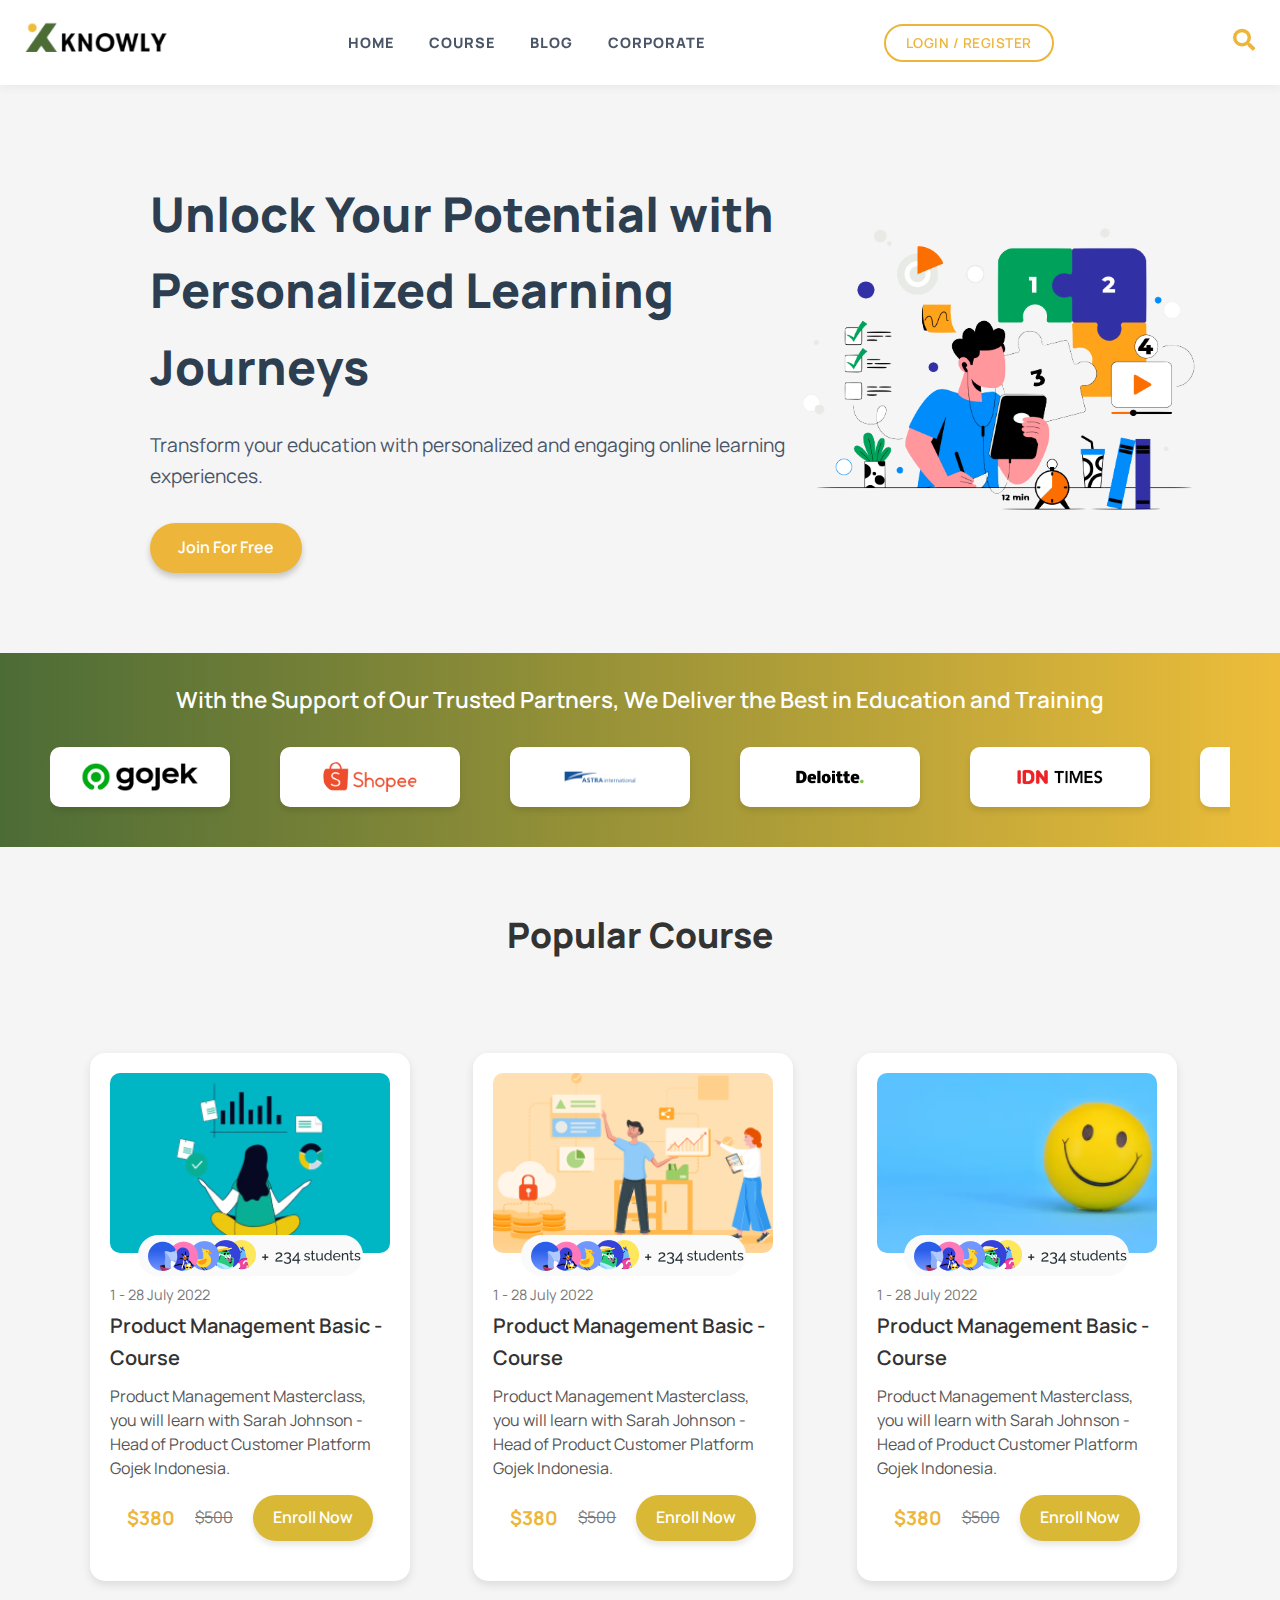
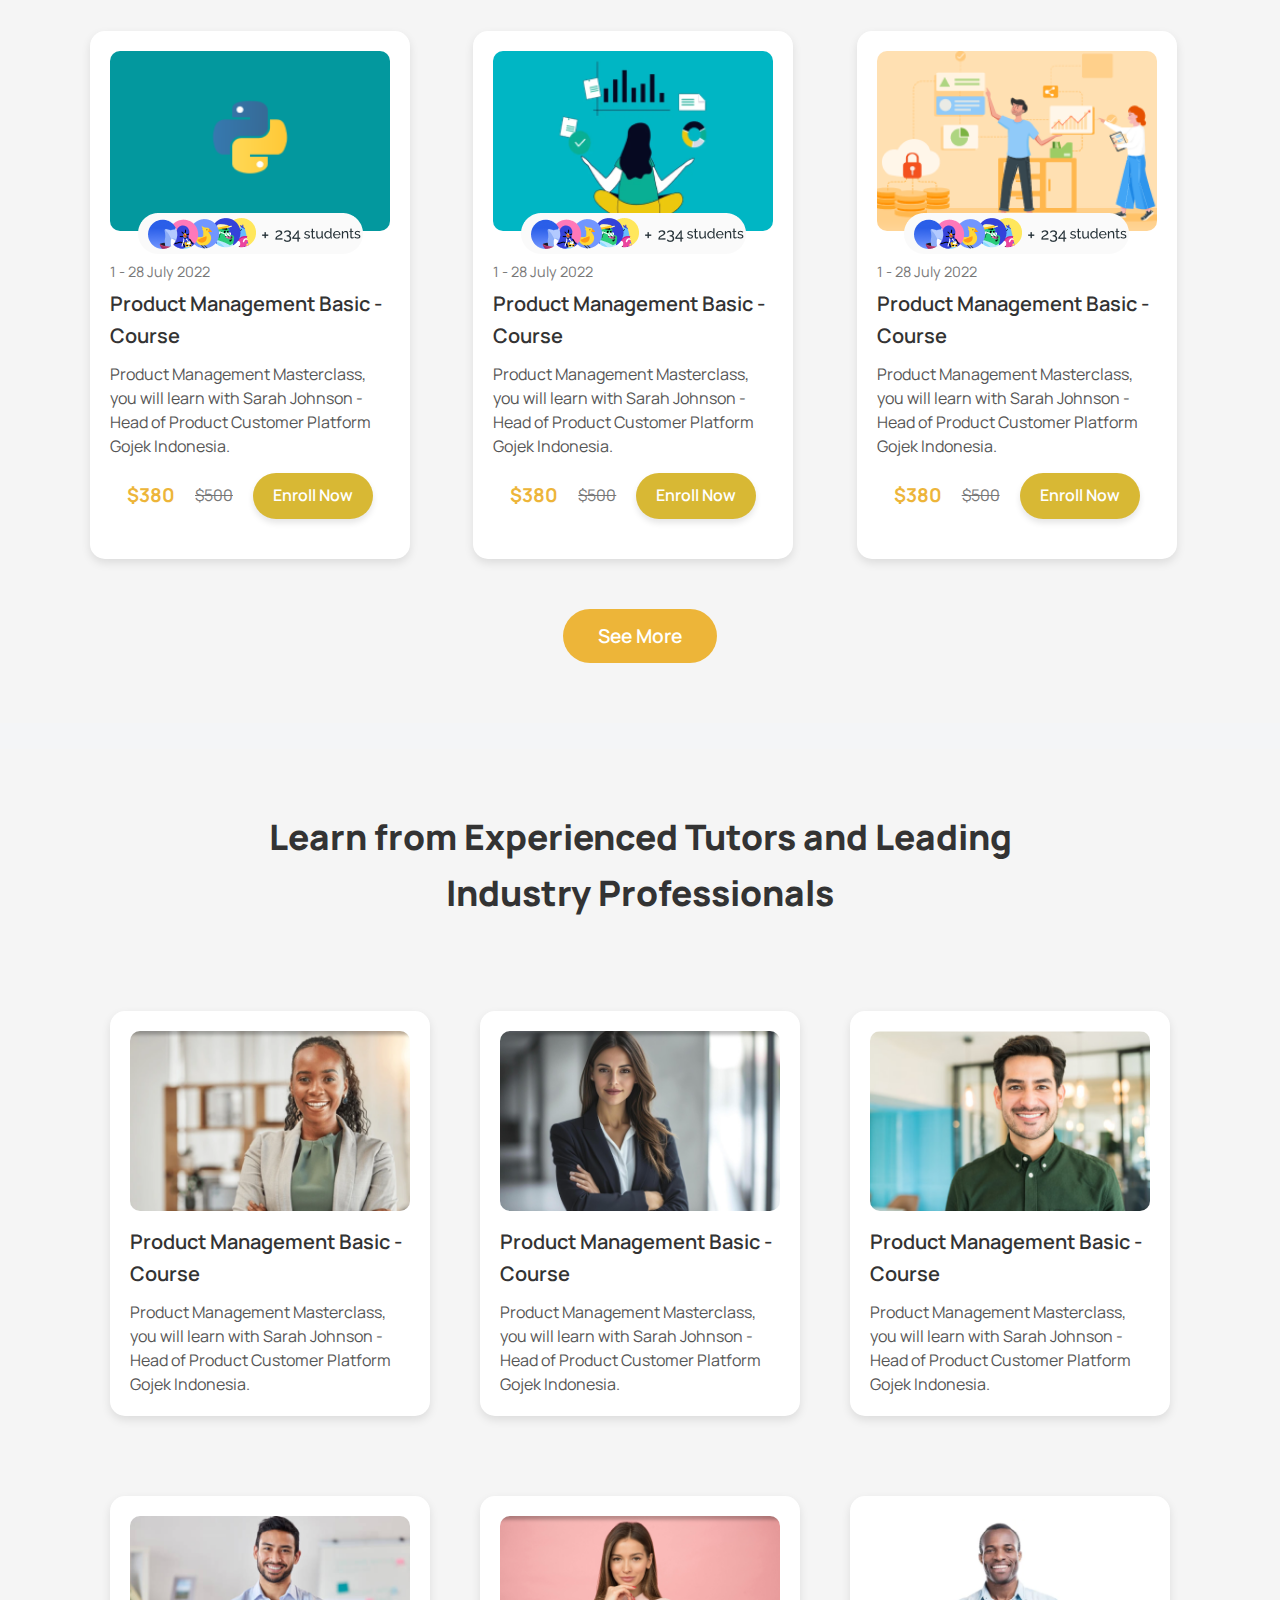
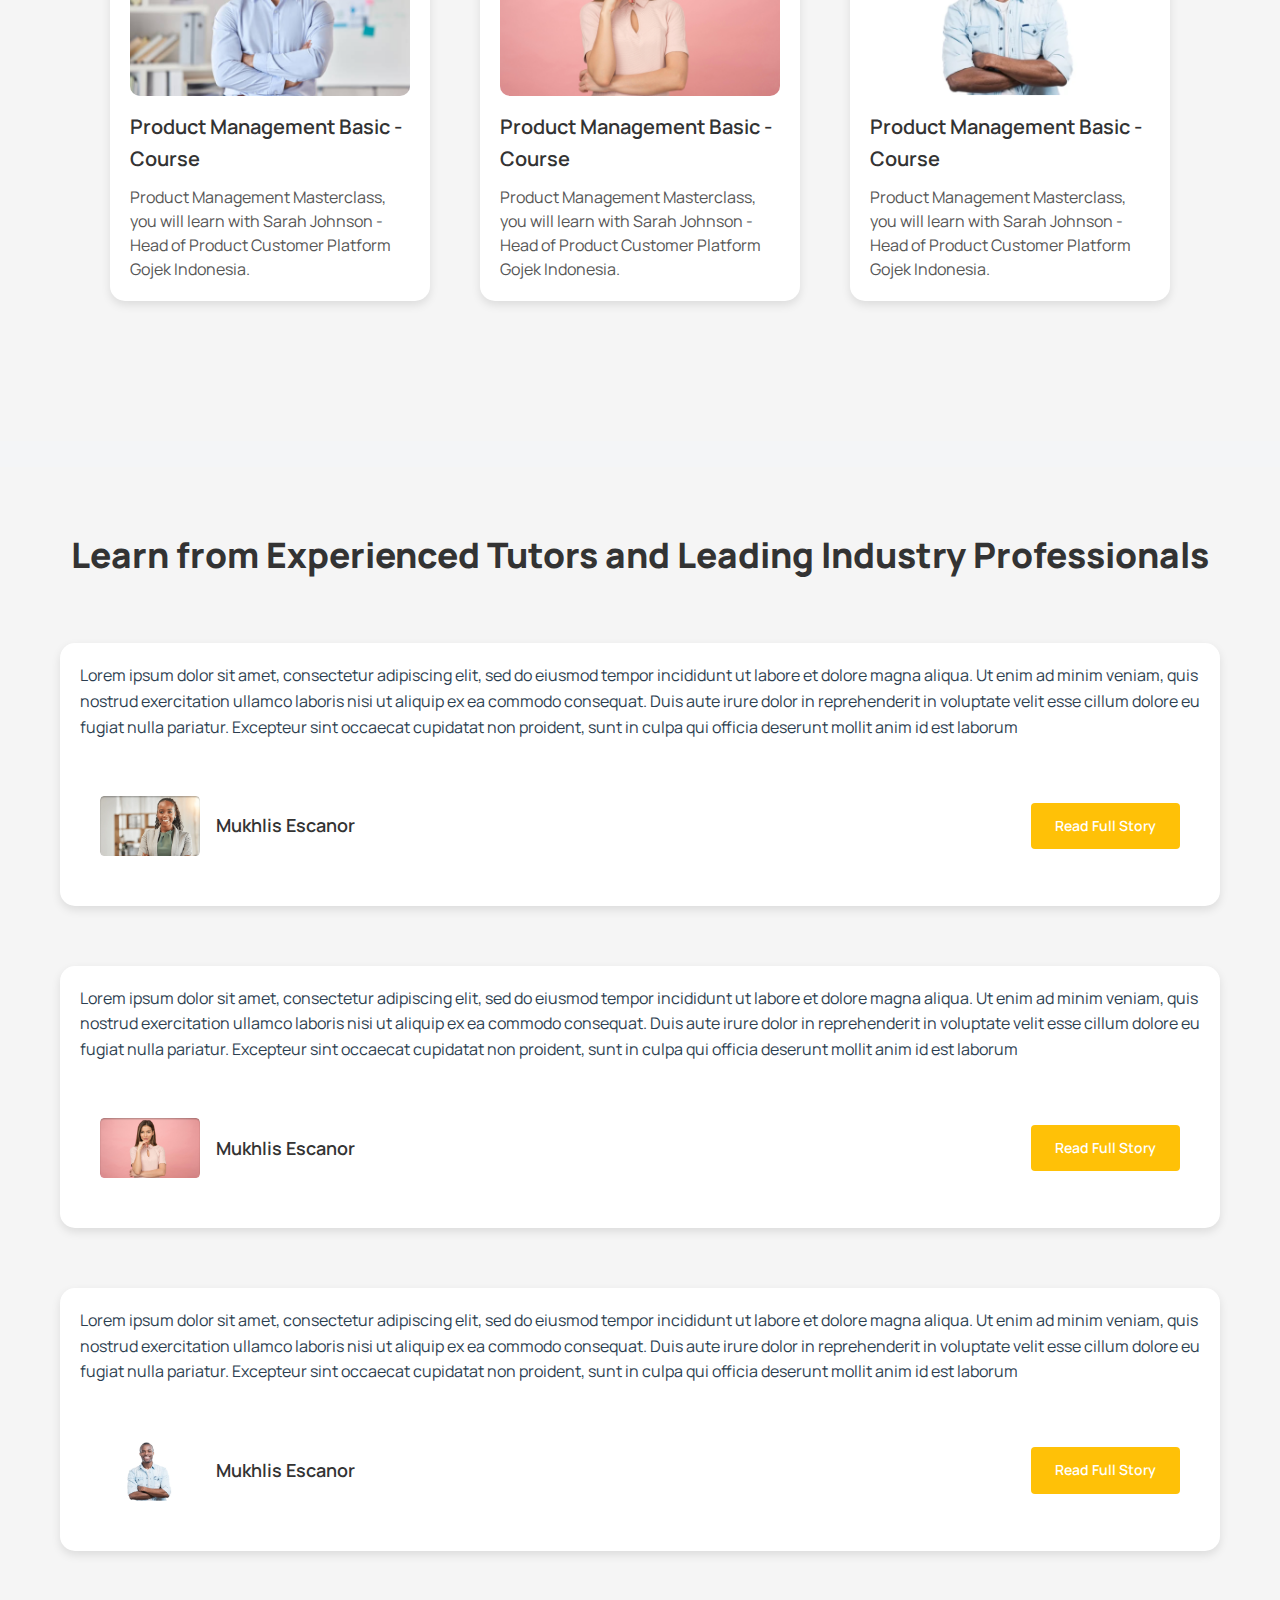
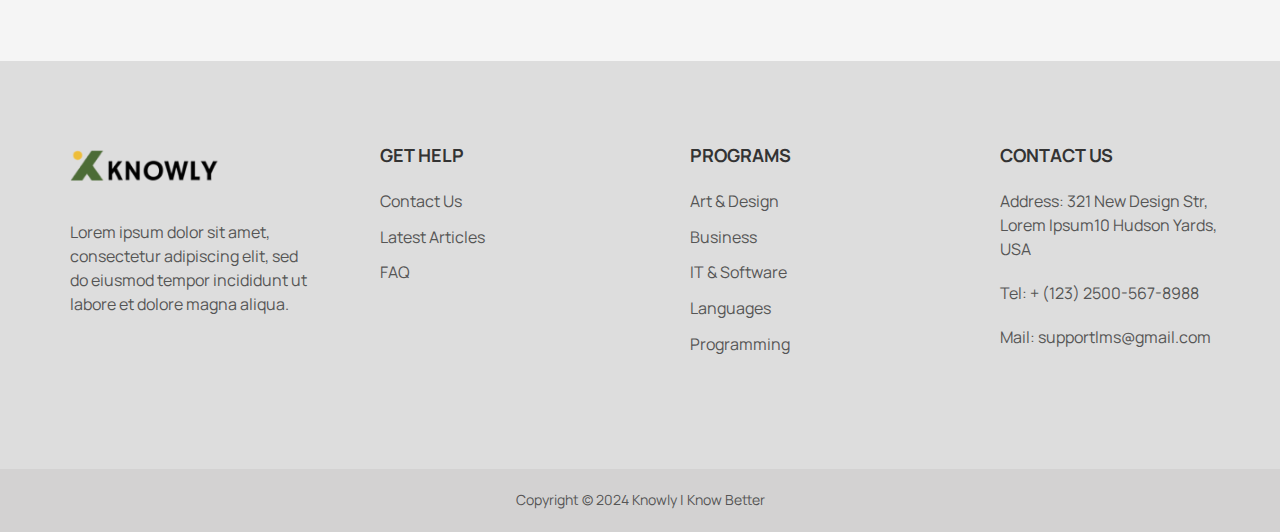
<file: index.html>
<!DOCTYPE html>
<html lang="en">
<head>
    <meta charset="UTF-8">
    <meta name="viewport" content="width=device-width, initial-scale=1.0">
    <link rel="stylesheet" href="https://cdnjs.cloudflare.com/ajax/libs/font-awesome/5.15.4/css/all.min.css">
    <link rel="stylesheet" href="style.css">
    <title>Knowly | Know Better</title>
</head>
<body>

    <!-- Nav Bar Fix -->
    <nav>
        <div class="wrapper">
            <div class="logo">  <a href="home.html"><img src="assets/knowly-logo.png" alt="knowly-logo"></a></div>
            <ul class="nav-links">
                <li><a href="index.html">Home</a></li>
                <li><a href="course.html">Course</a></li>
                <li><a href="blog.html">Blog</a></li>
                <li><a href="corporate.html">Corporate</a></li>
            </ul>
            <div class="login-register"><a href="login-register.html">Login / Register</a></div>
            <div class="search-icon">
                <i class="fas fa-search"></i>
            </div>
        </div>
    </nav>
    <!--End of Nav Bar-->>

    <div class="home">
        <section class="landing">
            <div class="landing-content">
                <h1>Unlock Your Potential with Personalized Learning Journeys</h1>
                <p>Transform your education with personalized and engaging online learning experiences.</p>
                <a href="#" class="cta-button">Join For Free</a>            
            </div>
            <div class="landing-image">
                <img src="assets/landing.png" alt="Personalized Learning Illustration">
            </div>
        </section>
        <section class="landing-footer">
            <div class="leading-footer-container">
                <p>With the Support of Our Trusted Partners, We Deliver the Best in Education and Training</p>
                <div class="partner-list-container">
                    <div class="partner-list"><img src="assets/partner-list/image 1.png" alt="partner-list 1"></div>
                    <div class="partner-list"><img src="assets/partner-list/image 2.png" alt="partner-list 2"></div>
                    <div class="partner-list"><img src="assets/partner-list/image 3.png" alt="partner-list 3"></div>
                    <div class="partner-list"><img src="assets/partner-list/image 4.png" alt="partner-list 4"></div>
                    <div class="partner-list"><img src="assets/partner-list/image 5.png" alt="partner-list 5"></div>
                    <div class="partner-list"><img src="assets/partner-list/image 6.png" alt="partner-list 6"></div>
                    <div class="partner-list"><img src="assets/partner-list/image 7.png" alt="partner-list 7"></div>
                    <div class="partner-list"><img src="assets/partner-list/image 8.png" alt="partner-list 8"></div>
                    <div class="partner-list"><img src="assets/partner-list/image 9.png" alt="partner-list 9"></div>
                </div>
            </div>
        </section>
        <section class="popular-courses">
            <div class="section-title"><h1>Popular Course</h1></div>
            <div class="courses">

                <div class="course-card">
                    <div class="course-card-content">
                        <div class="course-image"><img src="assets/course1.png" alt="course1"></div>
                        <div class="student-image"> <img src="assets/234student.png" alt="234student"> </div>
                        <div class="course-info">
                            <p class="periode"> 1 - 28 July 2022 </p>
                            <h3>Product Management Basic - Course</h3>
                            <p>Product Management Masterclass, you will learn with Sarah Johnson - Head of Product Customer Platform Gojek Indonesia.</p>
                        </div>
                        <div class="course-card-footer">
                        <div class="course-price">
                            <p class="after-discount">$380</p>
                            <p class="before-discount">$500</p>
                        </div>
                        <div class="enroll-button"><a href="course-detail-page.html">Enroll Now</a></div></div>
                    </div>
                </div>
                <div class="course-card">
                    <div class="course-card-content">
                        <div class="course-image"><img src="assets/course2.png" alt="course2"></div>
                        <div class="student-image"> <img src="assets/234student.png" alt="234student"> </div>
                        <div class="course-info">
                            <p class="periode"> 1 - 28 July 2022 </p>
                            <h3>Product Management Basic - Course</h3>
                            <p>Product Management Masterclass, you will learn with Sarah Johnson - Head of Product Customer Platform Gojek Indonesia.</p>
                        </div>
                        <div class="course-card-footer">
                        <div class="course-price">
                            <p class="after-discount">$380</p>
                            <p class="before-discount">$500</p>
                        </div>
                        <div class="enroll-button"><a href="#">Enroll Now</a></div></div>
                    </div>
                </div>
                <div class="course-card">
                    <div class="course-card-content">
                        <div class="course-image"><img src="assets/course3.png" alt="course3"></div>
                        <div class="student-image"> <img src="assets/234student.png" alt="234student"> </div>
                        <div class="course-info">
                            <p class="periode"> 1 - 28 July 2022 </p>
                            <h3>Product Management Basic - Course</h3>
                            <p>Product Management Masterclass, you will learn with Sarah Johnson - Head of Product Customer Platform Gojek Indonesia.</p>
                        </div>
                        <div class="course-card-footer">
                        <div class="course-price">
                            <p class="after-discount">$380</p>
                            <p class="before-discount">$500</p>
                        </div>
                        <div class="enroll-button"><a href="#">Enroll Now</a></div></div>
                    </div>
                </div>
                <div class="course-card">
                    <div class="course-card-content">
                        <div class="course-image"><img src="assets/course4.png" alt="course4"></div>
                        <div class="student-image"> <img src="assets/234student.png" alt="234student"> </div>
                        <div class="course-info">
                            <p class="periode"> 1 - 28 July 2022 </p>
                            <h3>Product Management Basic - Course</h3>
                            <p>Product Management Masterclass, you will learn with Sarah Johnson - Head of Product Customer Platform Gojek Indonesia.</p>
                        </div>
                        <div class="course-card-footer">
                        <div class="course-price">
                            <p class="after-discount">$380</p>
                            <p class="before-discount">$500</p>
                        </div>
                        <div class="enroll-button"><a href="#">Enroll Now</a></div></div>
                    </div>
                </div>
                <div class="course-card">
                    <div class="course-card-content">
                        <div class="course-image"><img src="assets/course1.png" alt="course1"></div>
                        <div class="student-image"> <img src="assets/234student.png" alt="234student"> </div>
                        <div class="course-info">
                            <p class="periode"> 1 - 28 July 2022 </p>
                            <h3>Product Management Basic - Course</h3>
                            <p>Product Management Masterclass, you will learn with Sarah Johnson - Head of Product Customer Platform Gojek Indonesia.</p>
                        </div>
                        <div class="course-card-footer">
                        <div class="course-price">
                            <p class="after-discount">$380</p>
                            <p class="before-discount">$500</p>
                        </div>
                        <div class="enroll-button"><a href="#">Enroll Now</a></div></div>
                    </div>
                </div>
                <div class="course-card">
                    <div class="course-card-content">
                        <div class="course-image"><img src="assets/course2.png" alt="course2"></div>
                        <div class="student-image"> <img src="assets/234student.png" alt="234student"> </div>
                        <div class="course-info">
                            <p class="periode"> 1 - 28 July 2022 </p>
                            <h3>Product Management Basic - Course</h3>
                            <p>Product Management Masterclass, you will learn with Sarah Johnson - Head of Product Customer Platform Gojek Indonesia.</p>
                        </div>
                        <div class="course-card-footer">
                        <div class="course-price">
                            <p class="after-discount">$380</p>
                            <p class="before-discount">$500</p>
                        </div>
                        <div class="enroll-button"><a href="#">Enroll Now</a></div></div>
                    </div>
                </div>
            </div>
            <a href="#" class="seemore-button">See More</a>
        </section>
        <br>
        <section class="tutors-section">
            <div class="section-title"><h1>Learn from Experienced Tutors and Leading Industry Professionals</h1></div>
            <div class="tutors">

                <div class="tutors-card">
                    <div class="tutors-card-content">
                        <div class="tutors-image"><img src="assets/tutor1.png" alt="tutor1"></div>
                        <div class="tutors-info">
                            <h3>Product Management Basic - Course</h3>
                            <p>Product Management Masterclass, you will learn with Sarah Johnson - Head of Product Customer Platform Gojek Indonesia.</p>
                        </div>
                    </div>
                </div>
                <div class="tutors-card">
                    <div class="tutors-card-content">
                        <div class="tutors-image"><img src="assets/tutor2.png" alt="tutor2"></div>
                        <div class="tutors-info">
                            <h3>Product Management Basic - Course</h3>
                            <p>Product Management Masterclass, you will learn with Sarah Johnson - Head of Product Customer Platform Gojek Indonesia.</p>
                        </div>
                    </div>
                </div>
                <div class="tutors-card">
                    <div class="tutors-card-content">
                        <div class="tutors-image"><img src="assets/tutor3.png" alt="tutor3"></div>
                        <div class="tutors-info">
                            <h3>Product Management Basic - Course</h3>
                            <p>Product Management Masterclass, you will learn with Sarah Johnson - Head of Product Customer Platform Gojek Indonesia.</p>
                        </div>
                    </div>
                </div>
                <div class="tutors-card">
                    <div class="tutors-card-content">
                        <div class="tutors-image"><img src="assets/tutor4.png" alt="tutor4"></div>
                        <div class="tutors-info">
                            <h3>Product Management Basic - Course</h3>
                            <p>Product Management Masterclass, you will learn with Sarah Johnson - Head of Product Customer Platform Gojek Indonesia.</p>
                        </div>
                    </div>
                </div>
                <div class="tutors-card">
                    <div class="tutors-card-content">
                        <div class="tutors-image"><img src="assets/tutor5.png" alt="tutor5"></div>
                        <div class="tutors-info">
                            <h3>Product Management Basic - Course</h3>
                            <p>Product Management Masterclass, you will learn with Sarah Johnson - Head of Product Customer Platform Gojek Indonesia.</p>
                        </div>
                    </div>
                </div>
                <div class="tutors-card">
                    <div class="tutors-card-content">
                        <div class="tutors-image"><img src="assets/tutor6.png" alt="tutor6"></div>
                        <div class="tutors-info">
                            <h3>Product Management Basic - Course</h3>
                            <p>Product Management Masterclass, you will learn with Sarah Johnson - Head of Product Customer Platform Gojek Indonesia.</p>
                        </div>
                    </div>
                </div>
            </div>
        </section>
        <br>
        <section class="terstimoni-section">
            <div class="section-title"><h1>Learn from Experienced Tutors and Leading Industry Professionals</h1></div>
            <div class="testi">
                <div class="testi-card">
                    <p>Lorem ipsum dolor sit amet, consectetur adipiscing elit, sed do eiusmod tempor incididunt ut labore et dolore magna aliqua. Ut enim ad minim veniam, quis nostrud exercitation ullamco laboris nisi ut aliquip ex ea commodo consequat. Duis aute irure dolor in reprehenderit in voluptate velit esse cillum dolore eu fugiat nulla pariatur. Excepteur sint occaecat cupidatat non proident, sunt in culpa qui officia deserunt mollit anim id est laborum</p>
                    <br>
                    <div class="testi-footer">
                        <div class="testi-profile">
                            <img src="assets/tutor1.png" alt="tutor1">
                        <h3>Mukhlis Escanor</h3>
                        </div>
                        <a href="#">Read Full Story</a>
                    </div>
                </div>
                <div class="testi-card">
                    <p>Lorem ipsum dolor sit amet, consectetur adipiscing elit, sed do eiusmod tempor incididunt ut labore et dolore magna aliqua. Ut enim ad minim veniam, quis nostrud exercitation ullamco laboris nisi ut aliquip ex ea commodo consequat. Duis aute irure dolor in reprehenderit in voluptate velit esse cillum dolore eu fugiat nulla pariatur. Excepteur sint occaecat cupidatat non proident, sunt in culpa qui officia deserunt mollit anim id est laborum</p>
                    <br>
                    <div class="testi-footer">
                        <div class="testi-profile">
                            <img src="assets/tutor5.png" alt="tutor5">
                        <h3>Mukhlis Escanor</h3>
                        </div>
                        <a href="#">Read Full Story</a>
                    </div>
                </div>
                <div class="testi-card">
                    <p>Lorem ipsum dolor sit amet, consectetur adipiscing elit, sed do eiusmod tempor incididunt ut labore et dolore magna aliqua. Ut enim ad minim veniam, quis nostrud exercitation ullamco laboris nisi ut aliquip ex ea commodo consequat. Duis aute irure dolor in reprehenderit in voluptate velit esse cillum dolore eu fugiat nulla pariatur. Excepteur sint occaecat cupidatat non proident, sunt in culpa qui officia deserunt mollit anim id est laborum</p>
                    <br>
                    <div class="testi-footer">
                        <div class="testi-profile">
                            <img src="assets/tutor6.png" alt="tutor6">
                        <h3>Mukhlis Escanor</h3>
                        </div>
                        <a href="#">Read Full Story</a>
                    </div>
                </div>
            </div>
        </section>
    </div>    
    <footer>
        <div class="footer-content">
          <div class="footer-section">
            <div class="footer-logo">
              <img src="assets/knowly-logo.png" alt="Knowly Logo">
            </div>
            <p>Lorem ipsum dolor sit amet, consectetur adipiscing elit, sed do eiusmod tempor incididunt ut labore et dolore magna aliqua.</p>
          </div>
          <div class="footer-section">
            <h3>GET HELP</h3>
            <ul>
              <li><a href="#">Contact Us</a></li>
              <li><a href="#">Latest Articles</a></li>
              <li><a href="#">FAQ</a></li>
            </ul>
          </div>
          <div class="footer-section">
            <h3>PROGRAMS</h3>
            <ul>
              <li><a href="#">Art & Design</a></li>
              <li><a href="#">Business</a></li>
              <li><a href="#">IT & Software</a></li>
              <li><a href="#">Languages</a></li>
              <li><a href="#">Programming</a></li>
            </ul>
          </div>
          <div class="footer-section">
            <h3>CONTACT US</h3>
            <p>Address: 321 New Design Str, Lorem Ipsum10 Hudson Yards, USA</p>
            <p>Tel: + (123) 2500-567-8988</p>
            <p>Mail: supportlms@gmail.com</p>
          </div>
        </div>
        <div class="scroll-up-btn">
            <a href="#top">&#8679;</a>
          </div>
        <div class="footer-copyright">
          <p>Copyright © 2024 Knowly | Know Better</p>
        </div>
      </footer>



    <script src="script.js"></script>
</body>
</html>
</file>
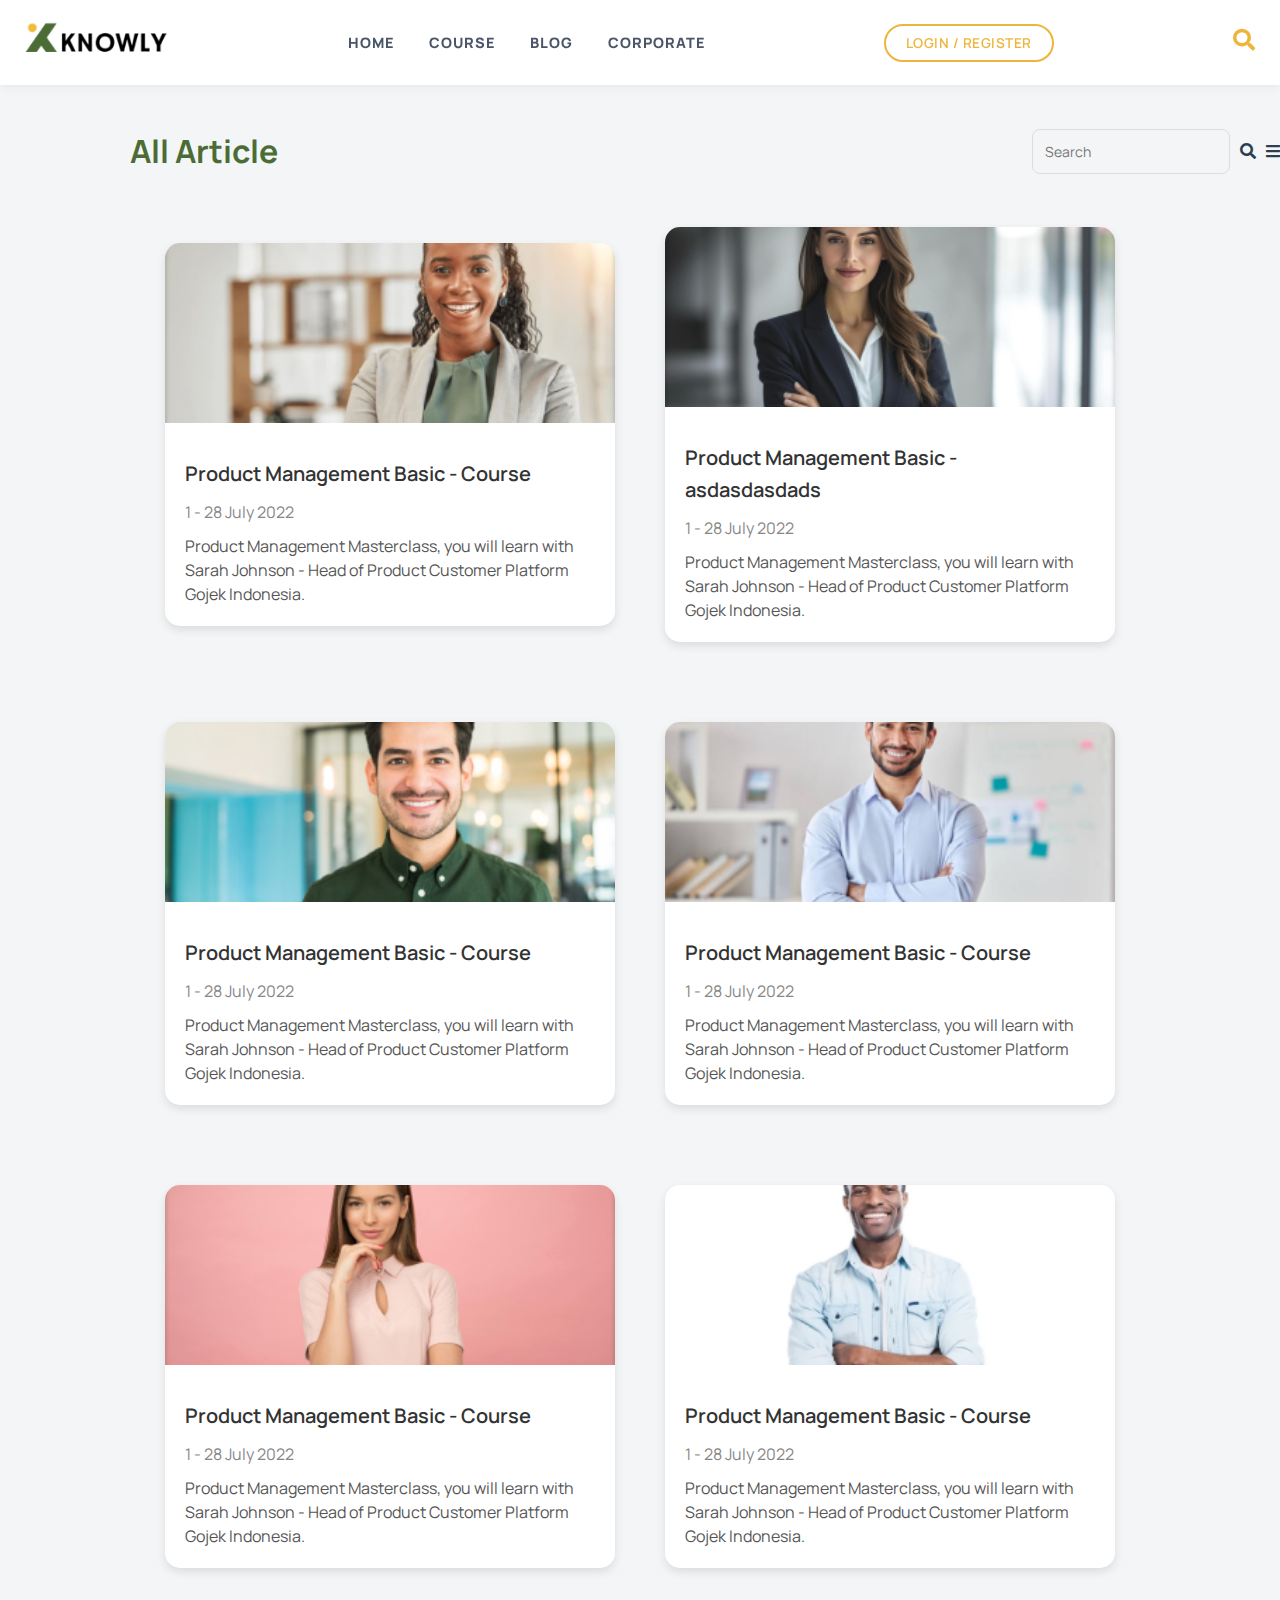
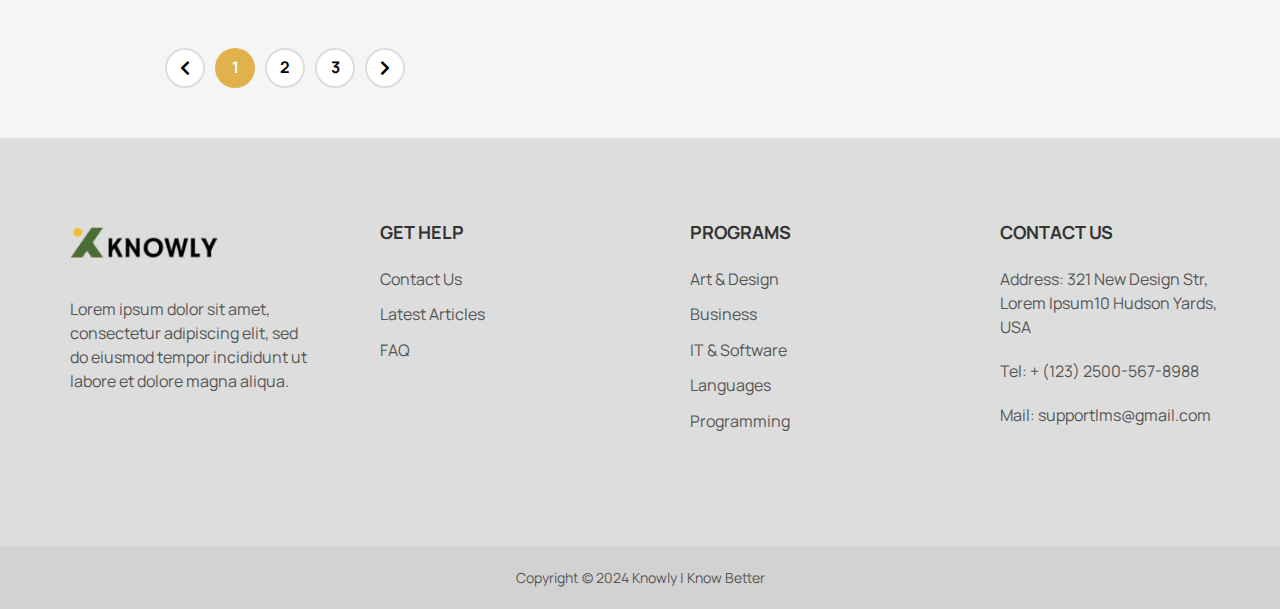
<file: blog.html>
<!DOCTYPE html>
<html lang="en">
<head>
    <meta charset="UTF-8">
    <meta name="viewport" content="width=device-width, initial-scale=1.0">
    <link rel="stylesheet" href="https://cdnjs.cloudflare.com/ajax/libs/font-awesome/5.15.4/css/all.min.css">
    <link rel="stylesheet" href="style.css">
    <title>Knowly | Know Better</title>
</head>
<body>

        <!-- Nav Bar Fix -->
        <nav>
            <div class="wrapper">
                <div class="logo">  <a href="home.html"><img src="assets/knowly-logo.png" alt="knowly-logo"></a></div>
                <ul class="nav-links">
                    <li><a href="index.html">Home</a></li>
                    <li><a href="course.html">Course</a></li>
                    <li><a href="blog.html">Blog</a></li>
                    <li><a href="corporate.html">Corporate</a></li>
                </ul>
                <div class="login-register"><a href="login-register.html">Login / Register</a></div>
                <div class="search-icon">
                    <i class="fas fa-search"></i>
                </div>
            </div>
        </nav>
        <!--End of Nav Bar-->>

        <div class="wrapper-blog" style="display: flex; width: 100%;">
        <section class="article-page">
          <div class="section-title-article">
            <h3>All Article</h3>
            <div class="search-category">
              <div class="search-bar">
                <input type="text" placeholder="Search">
                <i class="fas fa-search"  ></i>
                <i class="fas fa-bars"></i>
              </div>
            </div>
          </div>
          <div class="article">

            <div class="article-card" data-article-id="1">
                <div class="article-card-content">
                    <div class="article-image"><img src="assets/tutor1.png" alt="tutor1"></div>
                    <div class="article-info">
                        <h3>Product Management Basic - Course</h3>
                        <p class="periode" style="color: #878787;"> 1 - 28 July 2022 </p>
                        <p>Product Management Masterclass, you will learn with Sarah Johnson - Head of Product Customer Platform Gojek Indonesia.</p>
                    </div>
                </div>
            </div>
            <div class="article-card">
                <div class="article-card-content">
                    <div class="article-image"><img src="assets/tutor2.png" alt="tutor2"></div>
                    <div class="article-info">
                        <h3>Product Management Basic - asdasdasdads</h3>
                        <p class="periode" style="color: #878787;"> 1 - 28 July 2022 </p>
                        <p>Product Management Masterclass, you will learn with Sarah Johnson - Head of Product Customer Platform Gojek Indonesia.</p>
                    </div>
                </div>
            </div>
            <div class="article-card">
                <div class="article-card-content">
                    <div class="article-image"><img src="assets/tutor3.png" alt="tutor3"></div>
                    <div class="article-info">
                        <h3>Product Management Basic - Course</h3>
                        <p class="periode" style="color: #878787;"> 1 - 28 July 2022 </p>
                        <p>Product Management Masterclass, you will learn with Sarah Johnson - Head of Product Customer Platform Gojek Indonesia.</p>
                    </div>
                </div>
            </div>
            <div class="article-card">
                <div class="article-card-content">
                    <div class="article-image"><img src="assets/tutor4.png" alt="tutor4"></div>
                    <div class="article-info">
                        <h3>Product Management Basic - Course</h3>
                        <p class="periode" style="color: #878787;"> 1 - 28 July 2022 </p>
                        <p>Product Management Masterclass, you will learn with Sarah Johnson - Head of Product Customer Platform Gojek Indonesia.</p>
                    </div>
                </div>
            </div>
            <div class="article-card">
                <div class="article-card-content">
                    <div class="article-image"><img src="assets/tutor5.png" alt="tutor5"></div>
                    <div class="article-info">
                        <h3>Product Management Basic - Course</h3>
                        <p class="periode" style="color: #878787;"> 1 - 28 July 2022 </p>
                        <p>Product Management Masterclass, you will learn with Sarah Johnson - Head of Product Customer Platform Gojek Indonesia.</p>
                    </div>
                </div>
            </div>
            <div class="article-card">
                <div class="article-card-content">
                    <div class="article-image"><img src="assets/tutor6.png" alt="tutor6"></div>
                    <div class="article-info">
                        <h3>Product Management Basic - Course</h3>
                        <p class="periode" style="color: #878787;"> 1 - 28 July 2022 </p>
                        <p>Product Management Masterclass, you will learn with Sarah Johnson - Head of Product Customer Platform Gojek Indonesia.</p>
                    </div>
                </div>
            </div>
            <div class="pagination">
              <!-- Tombol panah kiri -->
              <div class="page-item">
                <i class="fas fa-chevron-left"></i>
              </div>
          
              <!-- Nomor halaman -->
              <div class="page-item active">1</div>
              <div class="page-item">2</div>
              <div class="page-item">3</div>
          
              <!-- Tombol panah kanan -->
              <div class="page-item">
                <i class="fas fa-chevron-right"></i>
              </div>
            </div>
          </div>
        </section>
        <div class="menu-category">
          <h2>Category</h2>
          <ul class="category-list">
            <li><a href="#">Commercial</a><p>15</p></li>
            <li><a href="#">Office</a><p>15</p></li>
            <li><a href="#">Shop</a><p>15</p></li>
            <li><a href="#">Academy</a><p>15</p></li>
            <li><a href="#">Single Family Home</a><p>15</p></li>
          </ul>
          <h2>Recent Post</h2>
          <ul class="recent-post">
            <li>
                <a href="">
                    <img src="assets/course1.png" alt="course1">
                    <div class="content">
                        <h4>Best LearnPress WordPress Theme Collection for 2023</h4>
                    </div>
                </a>
            </li>
            <li>
              <a href="">
                  <img src="assets/course1.png" alt="course1">
                  <div class="content">
                      <h4>Cybersecurity Competitions: Test Your Skills in Ethical Hacking</h4>
                  </div>
              </a>
          </li>
          <li>
            <a href="">
                <img src="assets/course1.png" alt="course1">
                <div class="content">
                  <h4>Short and Effective: How Micro-Learning Transforms Learning Experiences</h4>
                </div>
            </a>
        </li>
        </ul>
        
        </div>
      </div>











        <footer>
            <div class="footer-content">
              <div class="footer-section">
                <div class="footer-logo">
                  <img src="assets/knowly-logo.png" alt="Knowly Logo">
                </div>
                <p>Lorem ipsum dolor sit amet, consectetur adipiscing elit, sed do eiusmod tempor incididunt ut labore et dolore magna aliqua.</p>
              </div>
              <div class="footer-section">
                <h3>GET HELP</h3>
                <ul>
                  <li><a href="#">Contact Us</a></li>
                  <li><a href="#">Latest Articles</a></li>
                  <li><a href="#">FAQ</a></li>
                </ul>
              </div>
              <div class="footer-section">
                <h3>PROGRAMS</h3>
                <ul>
                  <li><a href="#">Art & Design</a></li>
                  <li><a href="#">Business</a></li>
                  <li><a href="#">IT & Software</a></li>
                  <li><a href="#">Languages</a></li>
                  <li><a href="#">Programming</a></li>
                </ul>
              </div>
              <div class="footer-section">
                <h3>CONTACT US</h3>
                <p>Address: 321 New Design Str, Lorem Ipsum10 Hudson Yards, USA</p>
                <p>Tel: + (123) 2500-567-8988</p>
                <p>Mail: supportlms@gmail.com</p>
              </div>
            </div>
            <div class="scroll-up-btn">
                <a href="#top">&#8679;</a>
              </div>
            <div class="footer-copyright">
              <p>Copyright © 2024 Knowly | Know Better</p>
            </div>
          </footer>
    

          <script src="script.js"></script>
</body>
</html>
</file>
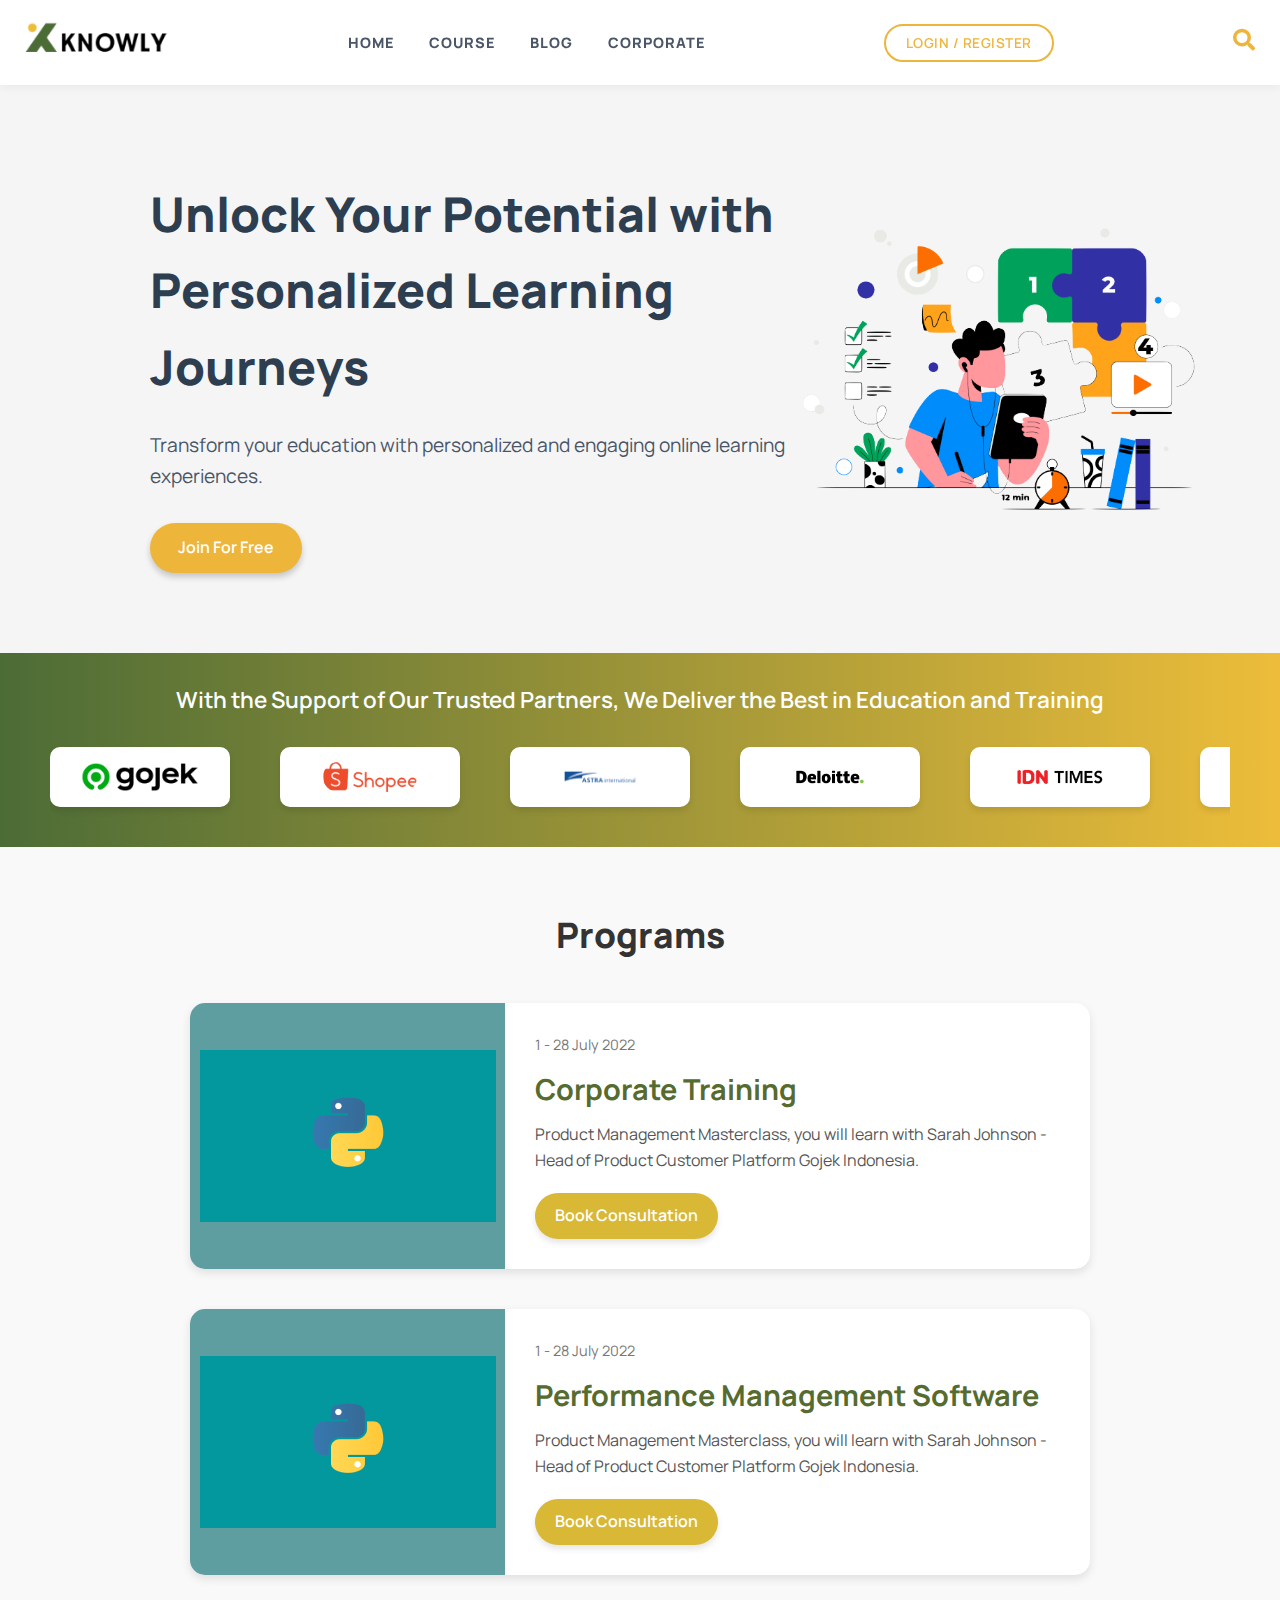
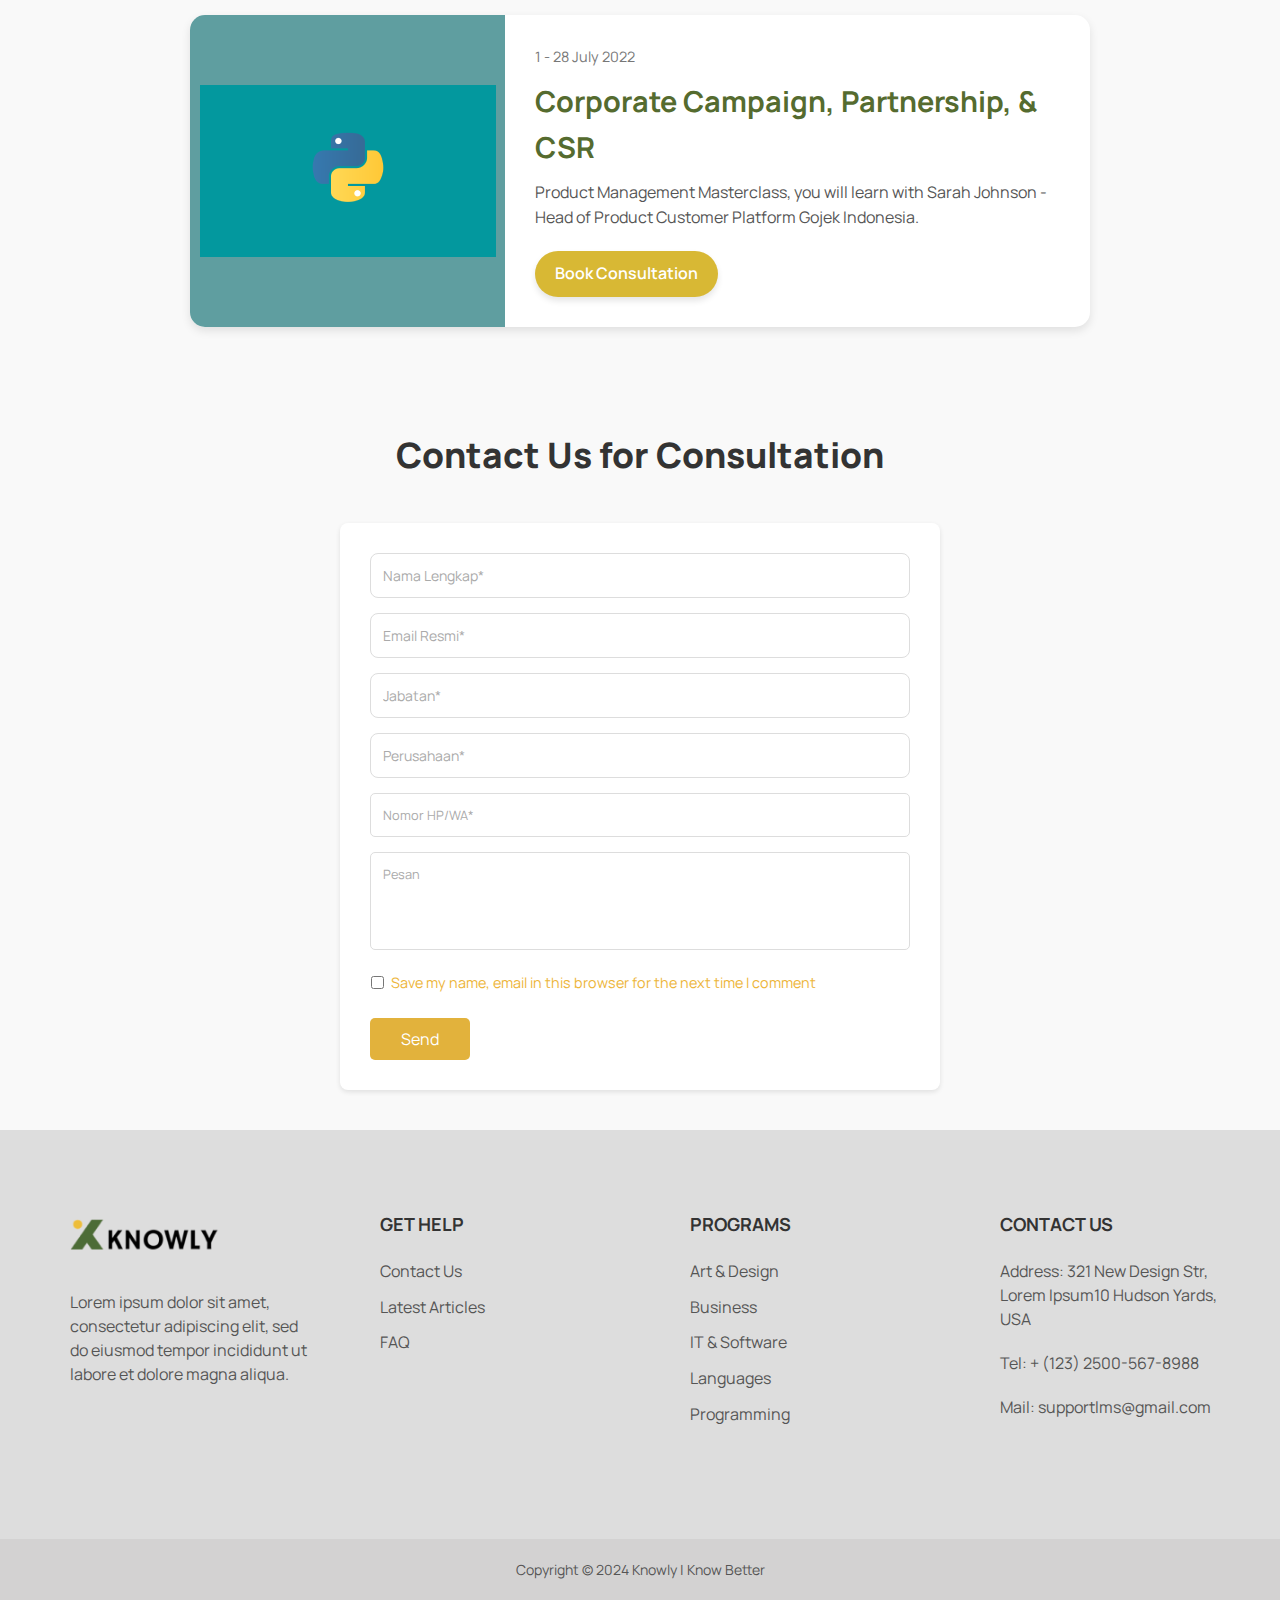
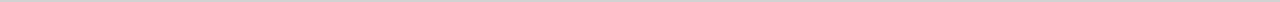
<file: corporate.html>
<!DOCTYPE html>
<html lang="en">
<head>
    <meta charset="UTF-8">
    <meta name="viewport" content="width=device-width, initial-scale=1.0">
    <link rel="stylesheet" href="https://cdnjs.cloudflare.com/ajax/libs/font-awesome/5.15.4/css/all.min.css">
    <link rel="stylesheet" href="style.css">
    <title>Knowly | Know Better</title>
</head>
<body>

    <!-- Nav Bar Fix -->
    <nav>
        <div class="wrapper">
            <div class="logo">  <a href="home.html"><img src="assets/knowly-logo.png" alt="knowly-logo"></a></div>
            <ul class="nav-links">
                <li><a href="index.html">Home</a></li>
                <li><a href="course.html">Course</a></li>
                <li><a href="blog.html">Blog</a></li>
                <li><a href="corporate.html">Corporate</a></li>
            </ul>
            <div class="login-register"><a href="login-register.html">Login / Register</a></div>
            <div class="search-icon">
                <i class="fas fa-search"></i>
            </div>
        </div>
    </nav>
    <!--End of Nav Bar-->>

    <section class="landing">
        <div class="landing-content">
            <h1>Unlock Your Potential with Personalized Learning Journeys</h1>
            <p>Transform your education with personalized and engaging online learning experiences.</p>
            <a href="#" class="cta-button">Join For Free</a>            
        </div>
        <div class="landing-image">
            <img src="assets/landing.png" alt="Personalized Learning Illustration">
        </div>
    </section>
    <section class="landing-footer">
        <div class="leading-footer-container">
            <p>With the Support of Our Trusted Partners, We Deliver the Best in Education and Training</p>
            <div class="partner-list-container">
                <div class="partner-list"><img src="assets/partner-list/image 1.png" alt="partner-list 1"></div>
                <div class="partner-list"><img src="assets/partner-list/image 2.png" alt="partner-list 2"></div>
                <div class="partner-list"><img src="assets/partner-list/image 3.png" alt="partner-list 3"></div>
                <div class="partner-list"><img src="assets/partner-list/image 4.png" alt="partner-list 4"></div>
                <div class="partner-list"><img src="assets/partner-list/image 5.png" alt="partner-list 5"></div>
                <div class="partner-list"><img src="assets/partner-list/image 6.png" alt="partner-list 6"></div>
                <div class="partner-list"><img src="assets/partner-list/image 7.png" alt="partner-list 7"></div>
                <div class="partner-list"><img src="assets/partner-list/image 8.png" alt="partner-list 8"></div>
                <div class="partner-list"><img src="assets/partner-list/image 9.png" alt="partner-list 9"></div>
            </div>
        </div>
    </section>
    <section class="corporate-section">
        <div class="section-title"><h1>Programs</h1></div>
        <div class="programs">
            <div class="programs-card">
                <div class="programs-image">
                    <img src="assets/course4.png" alt="course4">
                </div>
                <div class="programs-card-content">
                    <p class="periode">1 - 28 July 2022</p>
                    <h3 class="title">Corporate Training</h3>
                    <p class="description">
                        Product Management Masterclass, you will learn with Sarah Johnson - 
                        Head of Product Customer Platform Gojek Indonesia.
                    </p>
                    <div class="enroll-button">
                        <a href="#">Book Consultation</a>
                    </div>
                </div>
            </div>
            <div class="programs-card">
                <div class="programs-image">
                    <img src="assets/course4.png" alt="course4">
                </div>
                <div class="programs-card-content">
                    <p class="periode">1 - 28 July 2022</p>
                    <h3 class="title">Performance Management Software</h3>
                    <p class="description">
                        Product Management Masterclass, you will learn with Sarah Johnson - 
                        Head of Product Customer Platform Gojek Indonesia.
                    </p>
                    <div class="enroll-button">
                        <a href="#">Book Consultation</a>
                    </div>
                </div>
            </div>
            <div class="programs-card">
                <div class="programs-image">
                    <img src="assets/course4.png" alt="course4">
                </div>
                <div class="programs-card-content">
                    <p class="periode">1 - 28 July 2022</p>
                    <h3 class="title">Corporate Campaign, Partnership, & CSR</h3>
                    <p class="description">
                        Product Management Masterclass, you will learn with Sarah Johnson - 
                        Head of Product Customer Platform Gojek Indonesia.
                    </p>
                    <div class="enroll-button">
                        <a href="#">Book Consultation</a>
                    </div>
                </div>
            </div>
        </div>
    </section>

    <section class="consultasi-section">
        <div class="section-title">
            <h1>Contact Us for Consultation</h1>
        </div>
        <div class="consultasi">
            <form class="contact-form" action="#" method="post">
                <input type="text" id="nama" name="nama" placeholder="Nama Lengkap*" required>
                <input type="email" id="email" name="email" placeholder="Email Resmi*" required>
                <input type="text" id="roles" name="roles" placeholder="Jabatan*" required>
                <input type="text" id="perusahaan" name="perusahaan" placeholder="Perusahaan*" required>
                <input type="tel" id="nomorwa" name="nomorwa" placeholder="Nomor HP/WA*" required>
                <textarea id="pesan" name="pesan" placeholder="Pesan" rows="4" required></textarea>
                <br>
                <div class="checkbox">
                    <input type="checkbox" id="save" name="save">
                    <label for="save">Save my name, email in this browser for the next time I comment</label>
                </div>
                <br>
                <button type="submit" class="send-button">Send</button>
            </form>
        </div>
    </section>
    
    






    <footer>
        <div class="footer-content">
          <div class="footer-section">
            <div class="footer-logo">
              <img src="assets/knowly-logo.png" alt="Knowly Logo">
            </div>
            <p>Lorem ipsum dolor sit amet, consectetur adipiscing elit, sed do eiusmod tempor incididunt ut labore et dolore magna aliqua.</p>
          </div>
          <div class="footer-section">
            <h3>GET HELP</h3>
            <ul>
              <li><a href="#">Contact Us</a></li>
              <li><a href="#">Latest Articles</a></li>
              <li><a href="#">FAQ</a></li>
            </ul>
          </div>
          <div class="footer-section">
            <h3>PROGRAMS</h3>
            <ul>
              <li><a href="#">Art & Design</a></li>
              <li><a href="#">Business</a></li>
              <li><a href="#">IT & Software</a></li>
              <li><a href="#">Languages</a></li>
              <li><a href="#">Programming</a></li>
            </ul>
          </div>
          <div class="footer-section">
            <h3>CONTACT US</h3>
            <p>Address: 321 New Design Str, Lorem Ipsum10 Hudson Yards, USA</p>
            <p>Tel: + (123) 2500-567-8988</p>
            <p>Mail: supportlms@gmail.com</p>
          </div>
        </div>
        <div class="scroll-up-btn">
            <a href="#top">&#8679;</a>
          </div>
        <div class="footer-copyright">
          <p>Copyright © 2024 Knowly | Know Better</p>
        </div>
      </footer>

      <script src="script.js"></script>

</body>
</html>
</file>
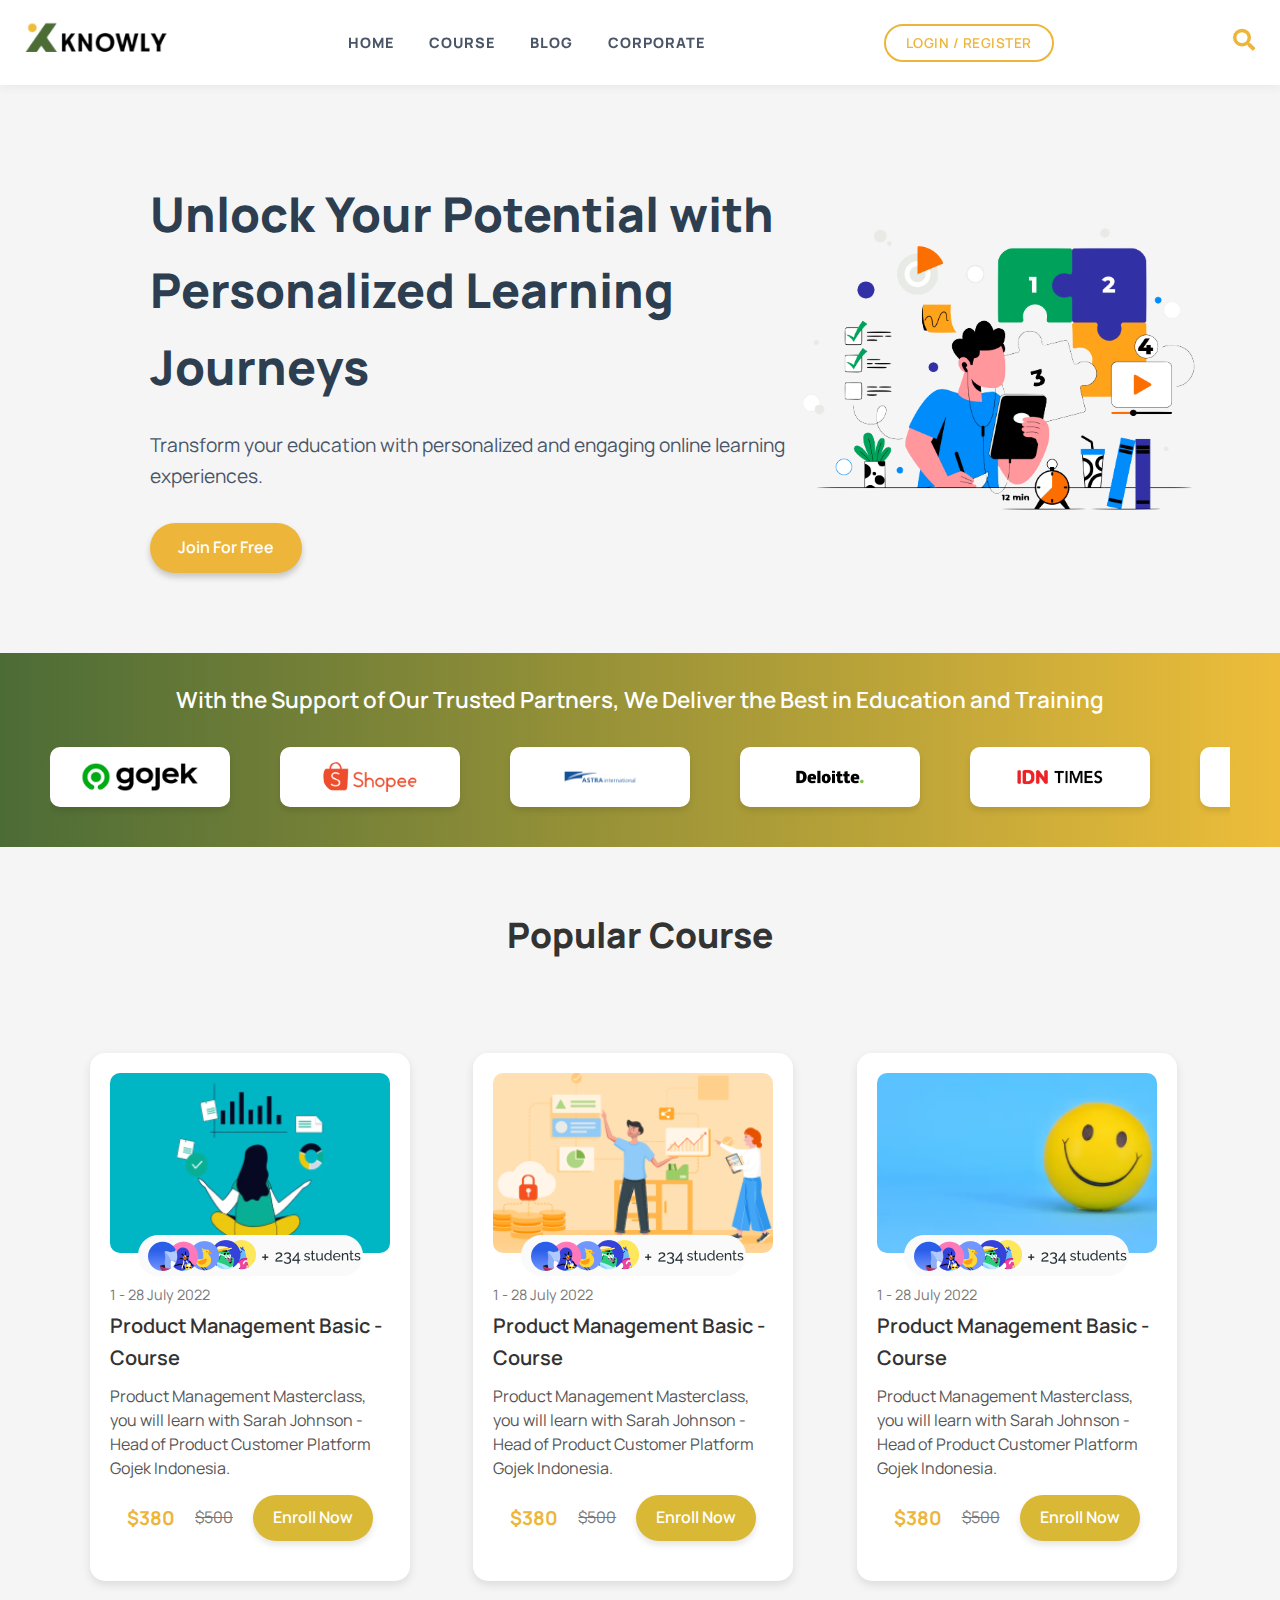
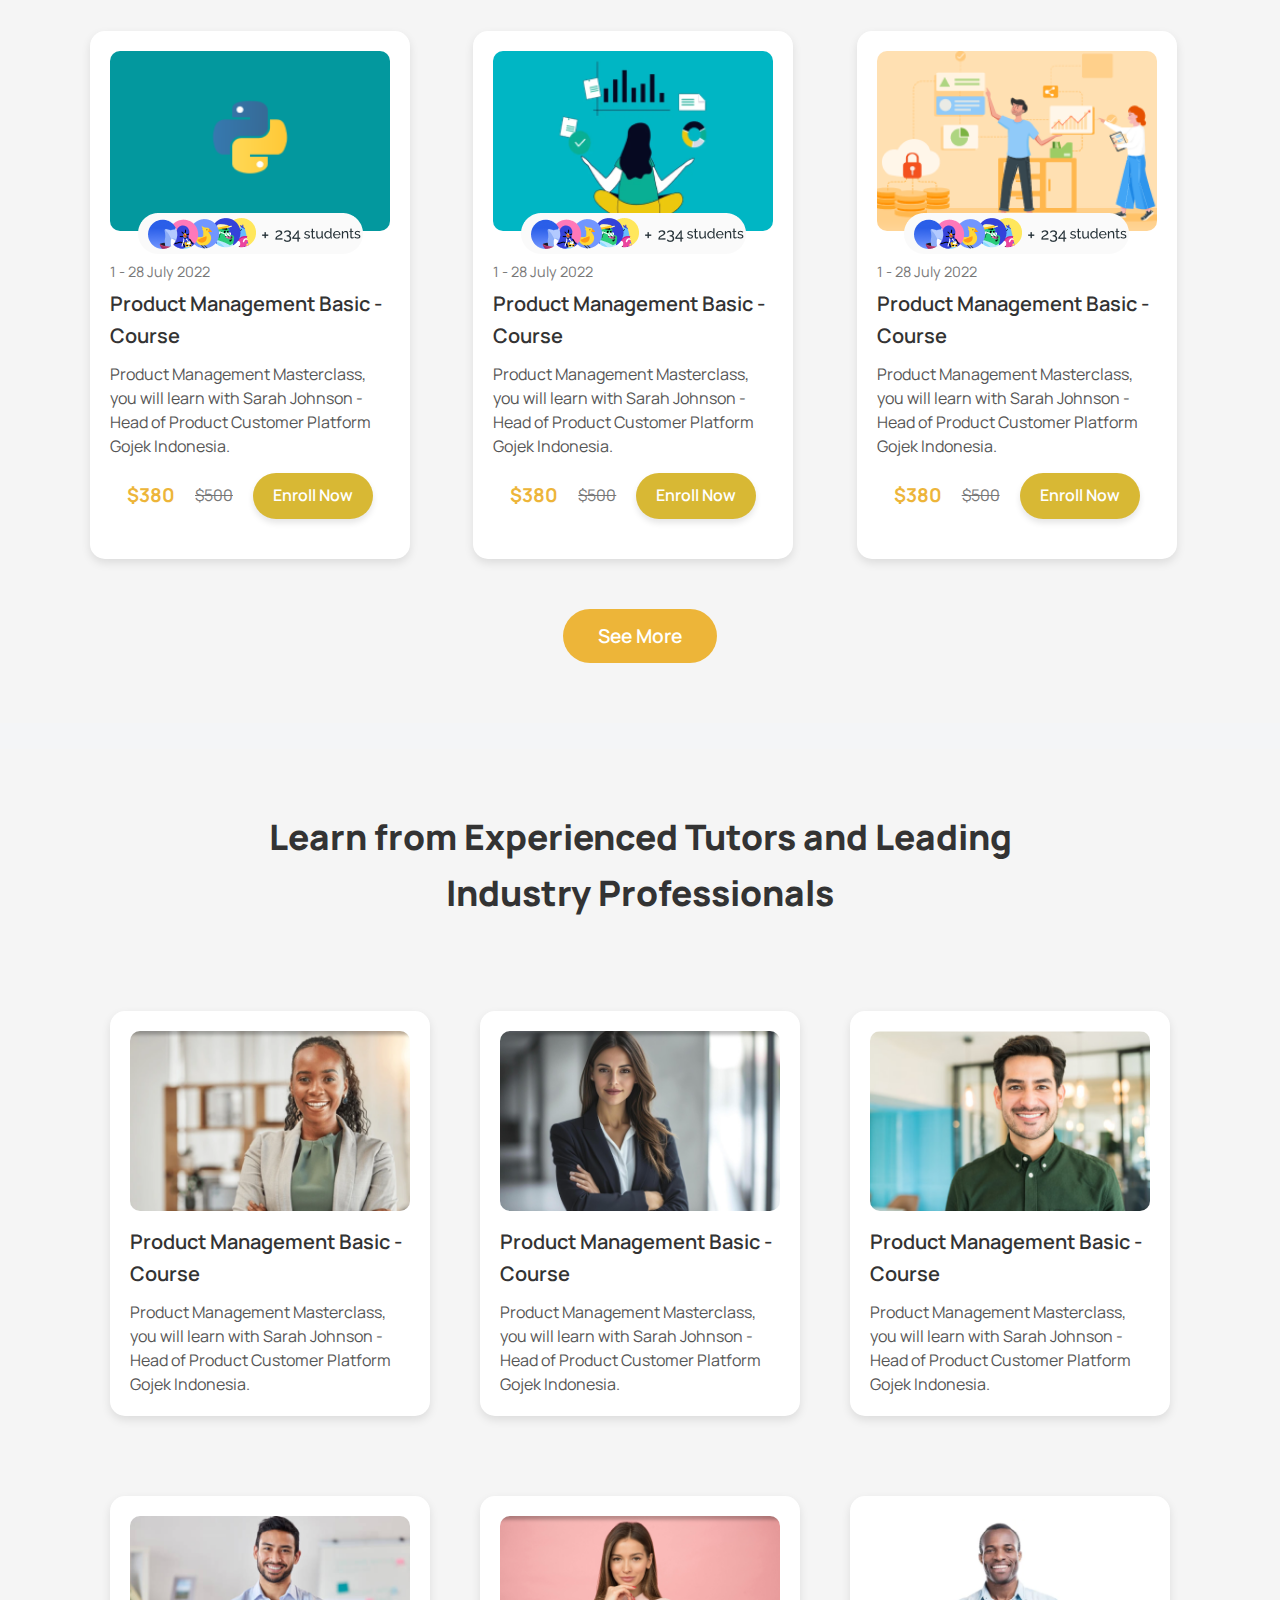
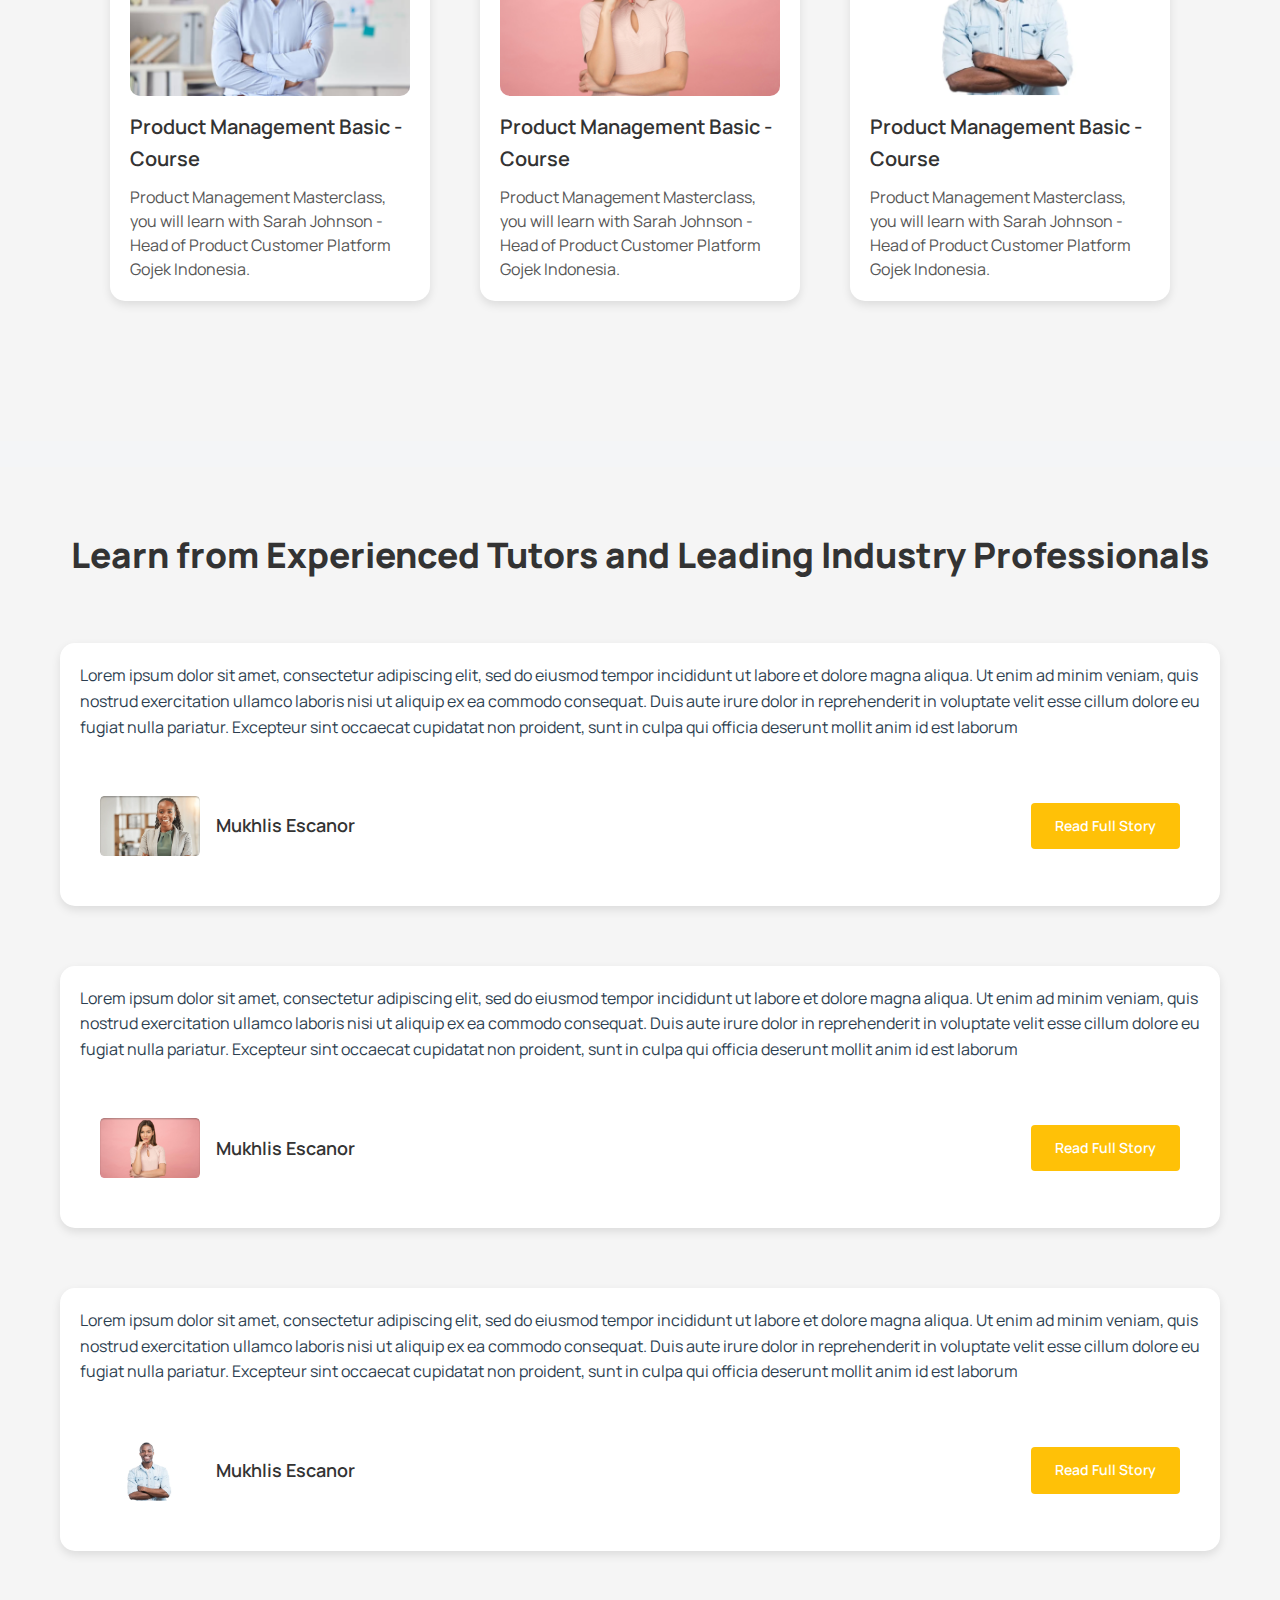
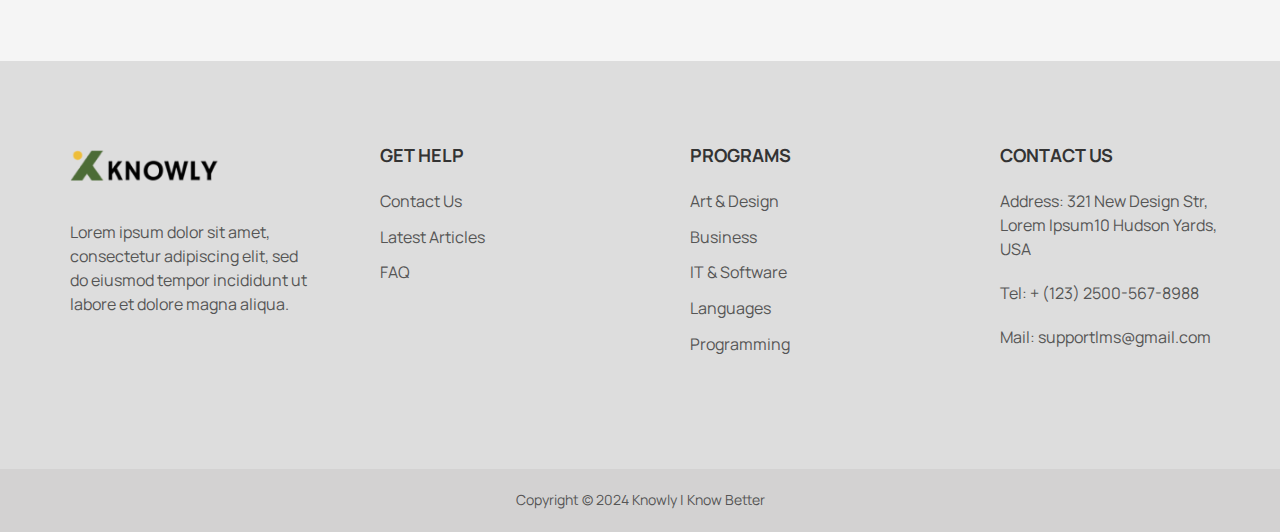
<file: course-detail-page.html>
<!DOCTYPE html>
<html lang="en">
<head>
    <meta charset="UTF-8">
    <meta name="viewport" content="width=device-width, initial-scale=1.0">
    <link rel="stylesheet" href="https://cdnjs.cloudflare.com/ajax/libs/font-awesome/5.15.4/css/all.min.css">
    <link href='https://unpkg.com/boxicons@2.1.4/css/boxicons.min.css' rel='stylesheet'>
    <link rel="stylesheet" href="style.css">
    <title>Knowly | Know Better</title>
</head>
<body>

    <!-- Nav Bar Fix -->
    <nav>
        <div class="wrapper">
            <div class="logo">  <a href="home.html"><img src="assets/knowly-logo.png" alt="knowly-logo"></a></div>
            <ul class="nav-links">
                <li><a href="index.html">Home</a></li>
                <li><a href="course.html">Course</a></li>
                <li><a href="blog.html">Blog</a></li>
                <li><a href="corporate.html">Corporate</a></li>
            </ul>
            <div class="login-register"><a href="login-register.html">Login / Register</a></div>
            <div class="search-icon">
                <i class="fas fa-search"></i>
            </div>
        </div>
    </nav>
    <!--End of Nav Bar-->>
    <div class="course-detail-header">
        <div class="course-detail-header-top">
            <div class="category-badge">Web Development</div>
            <div class="course-detail-author" id="courseAuthor">Michael Adams</div>
        </div>
        <h1 class="course-detail-title">Front-End Web Development
        </h1>
        <div class="course-meta">
            <div class="meta-item">
=            </div>
            <div class="meta-item">
=            </div>
            <div class="meta-item">
            </div>
            <div class="meta-item">
            </div>
            <div class="meta-item">
                <i class="bx bx-edit-alt"></i> 3 Quizzes
            </div>
        </div>
    </div>
    <main class="course-detail">
        <div class="course-overview-container">
            <ul class="overview-tabs">
                <li class="overview-tab">Overview</li>
                <li class="overview-tab">Curiculum</li>
                <li class="overview-tab">Instructor</li>
                <li class="overview-tab">FAQs</li>
                <li class="overview-tab">Review</li>
            </ul>
            <div class="overview-content">
                <p>Lorem ipsum dolor sit amet consectetur adipisicing elit. Reiciendis explicabo vero omnis maiores voluptatum ut atque, aspernatur praesentium eligendi nemo sunt eaque vitae laborum dignissimos corporis pariatur animi, quidem harum!</p>
                <br>
                <p>Lorem ipsum dolor sit amet consectetur adipisicing elit. Reiciendis explicabo vero omnis maiores voluptatum ut atque, aspernatur praesentium eligendi nemo sunt eaque vitae laborum dignissimos corporis pariatur animi, quidem harum!</p>
            </div>
            <div class="curiculum-content" >
                <p>Lorem ipsum dolor sit, amet consectetur adipisicing elit. Harum nam, dignissimos sequi error illo quia pariatur qui iure excepturi cupiditate esse recusandae alias beatae, repellendus temporibus quis. Itaque, nemo dicta.</p>
                    <div class="section-container">
                        <div class="section-header">
                            <div class="section-title"><i class='bx bx-chevron-down'></i>
                                Lessons With Video Content</div>
                            <div class="section-meta">
                                <span>3 Lessons</span>
                                <span>45 Mins</span>
                            </div>
                        </div>
                        <div class="section-content">
                            <div class="lesson-item">
                                <i class='bx bx-play-circle'></i>
                                <div class="lesson-title">Lessons with video content</div>
                                <button class="preview-btn">Preview</button>
                                <span class="lesson-duration">12:30</span>
                                <i class='bx bx-check lesson-status'></i>
                            </div>
                            <div class="lesson-item">
                                <i class='bx bx-play-circle'></i>
                                <div class="lesson-title">Lessons with video content</div>
                                <button class="preview-btn">Preview</button>
                                <span class="lesson-duration">10:05</span>
                                <i class='bx bx-check lesson-status'></i>
                            </div>
                            <div class="lesson-item">
                                <i class='bx bx-play-circle'></i>
                                <div class="lesson-title">Lessons with video content</div>
                                <button class="preview-btn">Preview</button>
                                <span class="lesson-duration">2:25</span>
                                <i class='bx bx-lock-alt lesson-locked'></i>
                            </div>
                        </div>
                        <div class="section-header">
                            <div class="section-title"><i class='bx bx-chevron-down'></i>
                                Lessons With Video Content</div>
                            <div class="section-meta">
                                <span>3 Lessons</span>
                                <span>45 Mins</span>
                            </div>
                        </div>
                        <div class="section-content">
                            <div class="lesson-item">
                                <i class='bx bx-play-circle'></i>
                                <div class="lesson-title">Lessons with video content</div>
                                <button class="preview-btn">Preview</button>
                                <span class="lesson-duration">12:30</span>
                                <i class='bx bx-lock-alt lesson-locked'></i>
                            </div>
                            <div class="lesson-item">
                                <i class='bx bx-play-circle'></i>
                                <div class="lesson-title">Lessons with video content</div>
                                <button class="preview-btn">Preview</button>
                                <span class="lesson-duration">10:05</span>
                                <i class='bx bx-lock-alt lesson-locked'></i>
                            </div>
                            <div class="lesson-item">
                                <i class='bx bx-play-circle'></i>
                                <div class="lesson-title">Lessons with video content</div>
                                <button class="preview-btn">Preview</button>
                                <span class="lesson-duration">2:25</span>
                                <i class='bx bx-lock-alt lesson-locked'></i>
                            </div>
                        </div>
                        <div class="section-header">
                            <div class="section-title"><i class='bx bx-chevron-down'></i>
                                Lessons With Video Content</div>
                            <div class="section-meta">
                                <span>3 Lessons</span>
                                <span>45 Mins</span>
                            </div>
                        </div>
                        <div class="section-content">
                            <div class="lesson-item">
                                <i class='bx bx-play-circle'></i>
                                <div class="lesson-title">Lessons with video content</div>
                                <button class="preview-btn">Preview</button>
                                <span class="lesson-duration">12:30</span>
                                <i class='bx bx-lock-alt lesson-locked'></i>
                            </div>
                            <div class="lesson-item">
                                <i class='bx bx-play-circle'></i>
                                <div class="lesson-title">Lessons with video content</div>
                                <button class="preview-btn">Preview</button>
                                <span class="lesson-duration">10:05</span>
                                <i class='bx bx-lock-alt lesson-locked'></i>
                            </div>
                            <div class="lesson-item">
                                <i class='bx bx-play-circle'></i>
                                <div class="lesson-title">Lessons with video content</div>
                                <button class="preview-btn">Preview</button>
                                <span class="lesson-duration">2:25</span>
                                <i class='bx bx-lock-alt lesson-locked'></i>
                            </div>
                        </div>
                    </div>
                </div>
            <div class="instructor-content" >
                <div class="instructor-head-info"><img src="assets/tutor3.png">
                <div class="instructor-contain-info">
                    <h3>Dr. Sean Combs</h3>
                    <p>Dr. Sean Combs is currently a Head of Product Development Team at Johnson Baby oil. Throughout this course you will be guided and mentored by Dr. Sean about the basic and advanced skill needed for developing a product.</p>
                    <div class="tutors-meta">
                        <div class="tutors-meta-item"><i class='bx bxs-graduation'></i>105 Student</div>
                        <div class="tutors-meta-item"><i class='bx bxs-file-blank' ></i>20 Lesson</div>
                    </div>
                </div></div>
                
            </div>
            <div class="faqs-content" >
                <div class="section-container"><div class="section-header">
                    <div class="section-title"><i class='bx bx-chevron-down'></i>
                        What Does Royalty Free Mean?</div>
                </div>
                <div class="section-content">
                    <div class="lesson-item">
                        <div class="lesson-title"><p>Lorem ipsum dolor sit amet, consectetur adipiscing elit. Cras facilisis faucibus odio arcu duis dui, adipiscing facilisis. Urna, donec turpis egestas volutpat. Quisque nec non amet quis. Varius tellus justo odio parturient mauris curabitur lorem in.</p></div>
                    </div>
                    <div class="lesson-item">
                        <div class="lesson-title"><p>Lorem ipsum dolor sit amet, consectetur adipiscing elit. Cras facilisis faucibus odio arcu duis dui, adipiscing facilisis. Urna, donec turpis egestas volutpat. Quisque nec non amet quis. Varius tellus justo odio parturient mauris curabitur lorem in.</p></div>
                    </div>
                    <div class="lesson-item">
                        <div class="lesson-title"><p>Lorem ipsum dolor sit amet, consectetur adipiscing elit. Cras facilisis faucibus odio arcu duis dui, adipiscing facilisis. Urna, donec turpis egestas volutpat. Quisque nec non amet quis. Varius tellus justo odio parturient mauris curabitur lorem in.</p></div>
                    </div>
                </div>
                <div class="section-header">
                    <div class="section-title"><i class='bx bx-chevron-down'></i>
                        What Does Royalty Free Mean?</div>
                </div>
                <div class="section-content">
                    <div class="lesson-item">
                        <div class="lesson-title"><p>Lorem ipsum dolor sit amet, consectetur adipiscing elit. Cras facilisis faucibus odio arcu duis dui, adipiscing facilisis. Urna, donec turpis egestas volutpat. Quisque nec non amet quis. Varius tellus justo odio parturient mauris curabitur lorem in.</p></div>
                    </div>
                    <div class="lesson-item">
                        <div class="lesson-title"><p>Lorem ipsum dolor sit amet, consectetur adipiscing elit. Cras facilisis faucibus odio arcu duis dui, adipiscing facilisis. Urna, donec turpis egestas volutpat. Quisque nec non amet quis. Varius tellus justo odio parturient mauris curabitur lorem in.</p></div>
                    </div>
                    <div class="lesson-item">
                        <div class="lesson-title"><p>Lorem ipsum dolor sit amet, consectetur adipiscing elit. Cras facilisis faucibus odio arcu duis dui, adipiscing facilisis. Urna, donec turpis egestas volutpat. Quisque nec non amet quis. Varius tellus justo odio parturient mauris curabitur lorem in.</p></div>
                    </div>
                </div>
                <div class="section-header">
                    <div class="section-title"><i class='bx bx-chevron-down'></i>
                        What Does Royalty Free Mean?</div>
                </div>
                <div class="section-content">
                    <div class="lesson-item">
                        <div class="lesson-title"><p>Lorem ipsum dolor sit amet, consectetur adipiscing elit. Cras facilisis faucibus odio arcu duis dui, adipiscing facilisis. Urna, donec turpis egestas volutpat. Quisque nec non amet quis. Varius tellus justo odio parturient mauris curabitur lorem in.</p></div>
                    </div>
                    <div class="lesson-item">
                        <div class="lesson-title"><p>Lorem ipsum dolor sit amet, consectetur adipiscing elit. Cras facilisis faucibus odio arcu duis dui, adipiscing facilisis. Urna, donec turpis egestas volutpat. Quisque nec non amet quis. Varius tellus justo odio parturient mauris curabitur lorem in.</p></div>
                    </div>
                    <div class="lesson-item">
                        <div class="lesson-title"><p>Lorem ipsum dolor sit amet, consectetur adipiscing elit. Cras facilisis faucibus odio arcu duis dui, adipiscing facilisis. Urna, donec turpis egestas volutpat. Quisque nec non amet quis. Varius tellus justo odio parturient mauris curabitur lorem in.</p></div>
                    </div>
                </div></div>
                
                
            </div>
            <div class="review-content active" >
                <div class="rating-section">
                    <h2>Comments</h2>
                    <div class="rating-content"><img src="assets/ratingtop.png" alt="">
                    <img src="assets/ratingbottom.png" alt=""></div>
                    <div class="course-comment-section">
                        <div class="course-comment-wrapper">
                            <img src="assets/profile1.png" alt="profile1">
                            <div class="comment-content">
                                <div class="comment-header">
                                    <h4>Laura Gaztambide</h4>
                                    <p>October 03, 2022</p>
                                </div>
                                <div class="isi-comment">
                                <p>Quisque nec non amet quis. Varius tellus justo odio parturient mauris curabitur lorem in. Pulvinar sit ultrices mi ut eleifend luctus ut. Id sed faucibus bibendum augue id cras purus. At eget euismod cursus non. Molestie dignissim.</p>
                                </div>
                                <div class="comment-reply-btn">
                                <i class='bx bx-reply'></i>
                                <p>Reply</p>
                                </div>
                            </div>
                        
                        </div>
                        <div class="course-comment-wrapper">
                            <img src="assets/profile1.png" alt="profile1">
                            <div class="comment-content">
                                <div class="comment-header">
                                    <h4>Laura Gaztambide</h4>
                                    <p>October 03, 2022</p>
                                </div>
                                <div class="isi-comment">
                                <p>Quisque nec non amet quis. Varius tellus justo odio parturient mauris curabitur lorem in. Pulvinar sit ultrices mi ut eleifend luctus ut. Id sed faucibus bibendum augue id cras purus. At eget euismod cursus non. Molestie dignissim.</p>
                                </div>
                                <div class="comment-reply-btn">
                                <i class='bx bx-reply'></i>
                                <p>Reply</p>
                                </div>
                            </div>
                        
                        </div>
                        <div class="course-comment-wrapper">
                            <img src="assets/profile1.png" alt="profile1">
                            <div class="comment-content">
                                <div class="comment-header">
                                    <h4>Laura Gaztambide</h4>
                                    <p>October 03, 2022</p>
                                </div>
                                <div class="isi-comment">
                                <p>Quisque nec non amet quis. Varius tellus justo odio parturient mauris curabitur lorem in. Pulvinar sit ultrices mi ut eleifend luctus ut. Id sed faucibus bibendum augue id cras purus. At eget euismod cursus non. Molestie dignissim.</p>
                                </div>
                                <div class="comment-reply-btn">
                                <i class='bx bx-reply'></i>
                                <p>Reply</p>
                                </div>
                            </div>
                        
                        </div>
                    </div>
                    
                </div>
            </div>
        </div>
         <!-- Comments Input Section -->

         <div class="course-comment-section">         <div class="leave-comment">
            <div class="leave-comment-header">
              <h3>Leave a Comment</h3>
              <p>Your email address will not be published. Required fields are marked "*"</p>
            </div>
            <div class="comment-input-fields">
              <input type="text" placeholder="Name*">
              <input type="text" placeholder="Email*">
              <textarea name="comment-input" id="" placeholder="Comment"></textarea>
              <input type="checkbox" name="" id=""> Save my name, email in this brower for the next time I comment
            </div>
            <a href="" class="post-comment-button">Post Comment</a>
           </div></div>

    </main>
    <footer>
        <div class="footer-content">
            <div class="footer-section">
                <div class="footer-logo">
                    <img src="assets/knowly-logo.png" alt="Knowly Logo">
                </div>
                <p>Lorem ipsum dolor sit amet, consectetur adipiscing elit, sed do eiusmod tempor incididunt ut labore et dolore magna aliqua.</p>
            </div>
            <div class="footer-section">
                <h3>GET HELP</h3>
                <ul>
                    <li><a href="#">Contact Us</a></li>
                    <li><a href="#">Latest Articles</a></li>
                    <li><a href="#">FAQ</a></li>
                </ul>
            </div>
            <div class="footer-section">
                <h3>PROGRAMS</h3>
                <ul>
                    <li><a href="#">Art & Design</a></li>
                    <li><a href="#">Business</a></li>
                    <li><a href="#">IT & Software</a></li>
                    <li><a href="#">Languages</a></li>
                    <li><a href="#">Programming</a></li>
                </ul>
            </div>
            <div class="footer-section">
                <h3>CONTACT US</h3>
                <p>Address: 321 New Design Str, Lorem Ipsum10 Hudson Yards, USA</p>
                <p>Tel: + (123) 2500-567-8988</p>
                <p>Mail: supportlms@gmail.com</p>
            </div>
        </div>
        <div class="scroll-up-btn">
            <a href="#top">&#8679;</a>
        </div>
        <div class="footer-copyright">
            <p>Copyright © 2024 Knowly | Know Better</p>
        </div>
    </footer>
    <script src="script.js"></script>

</body>
</html>
</file>
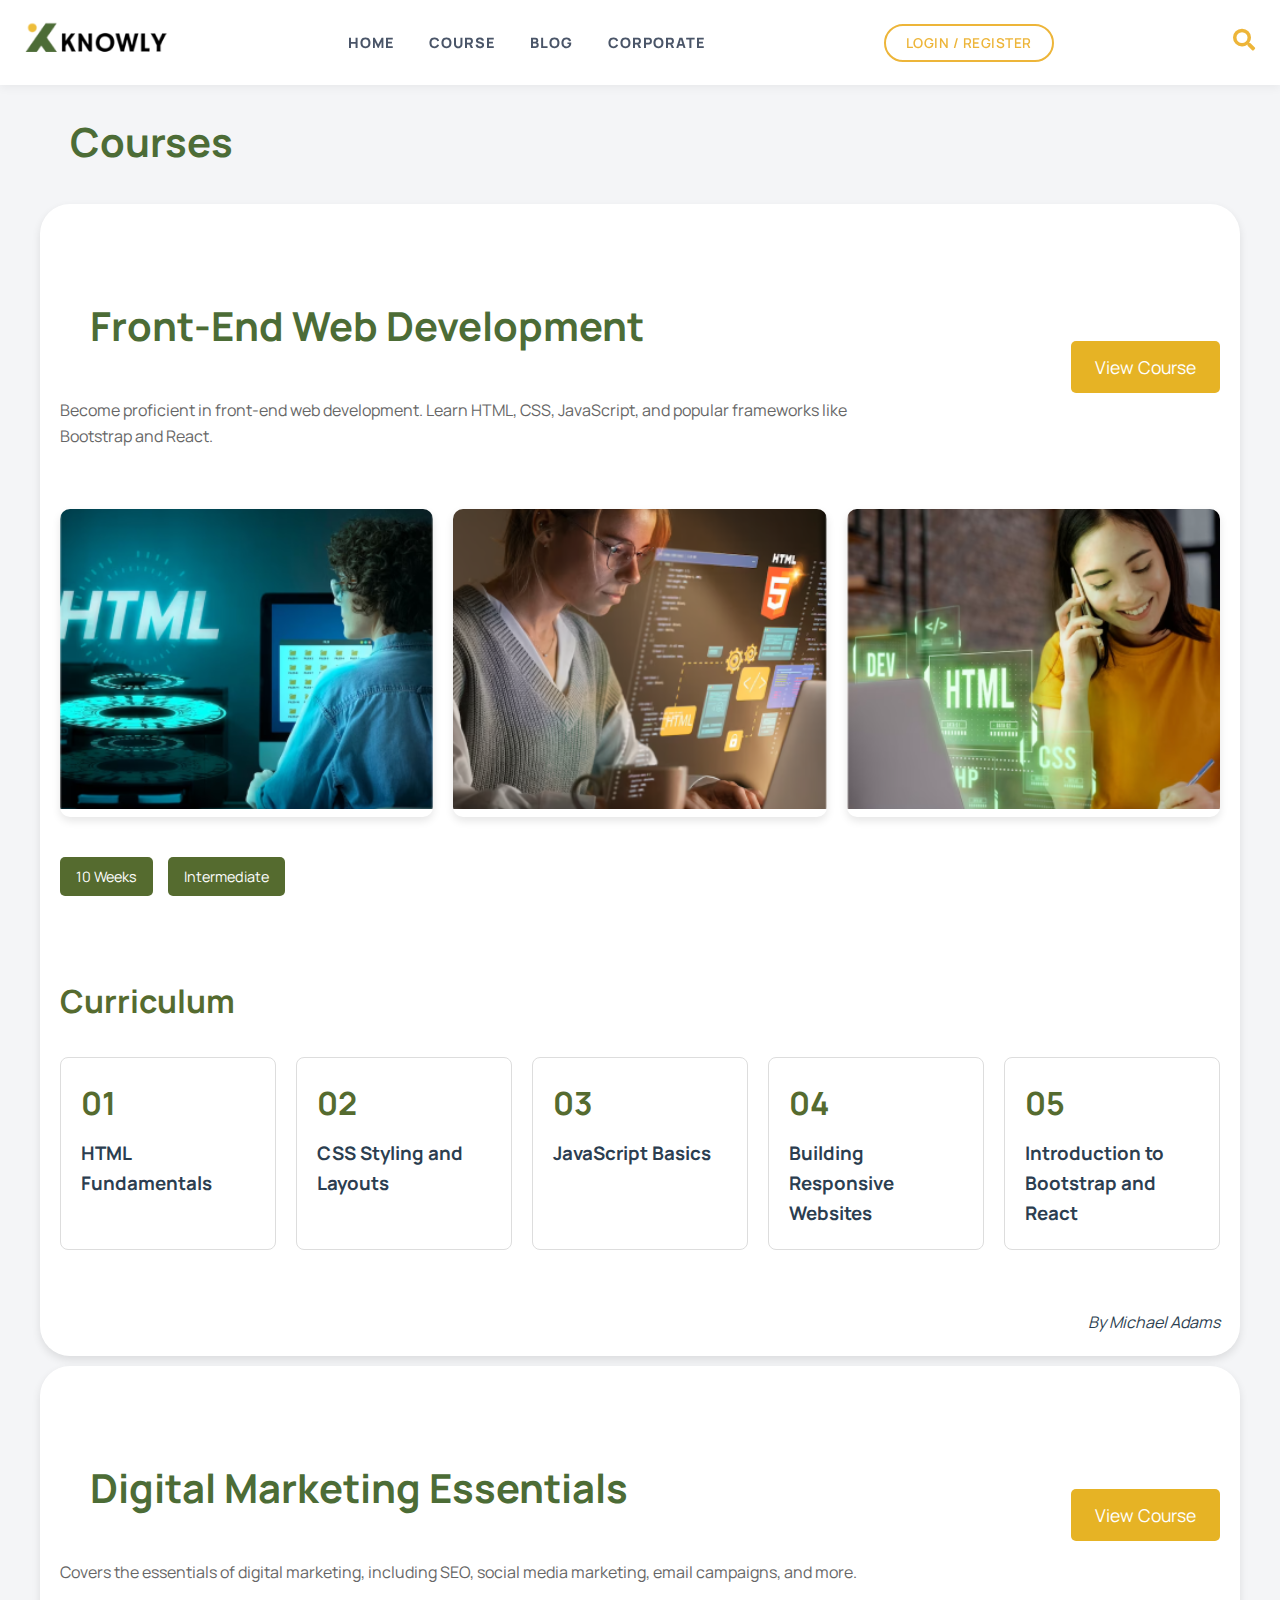
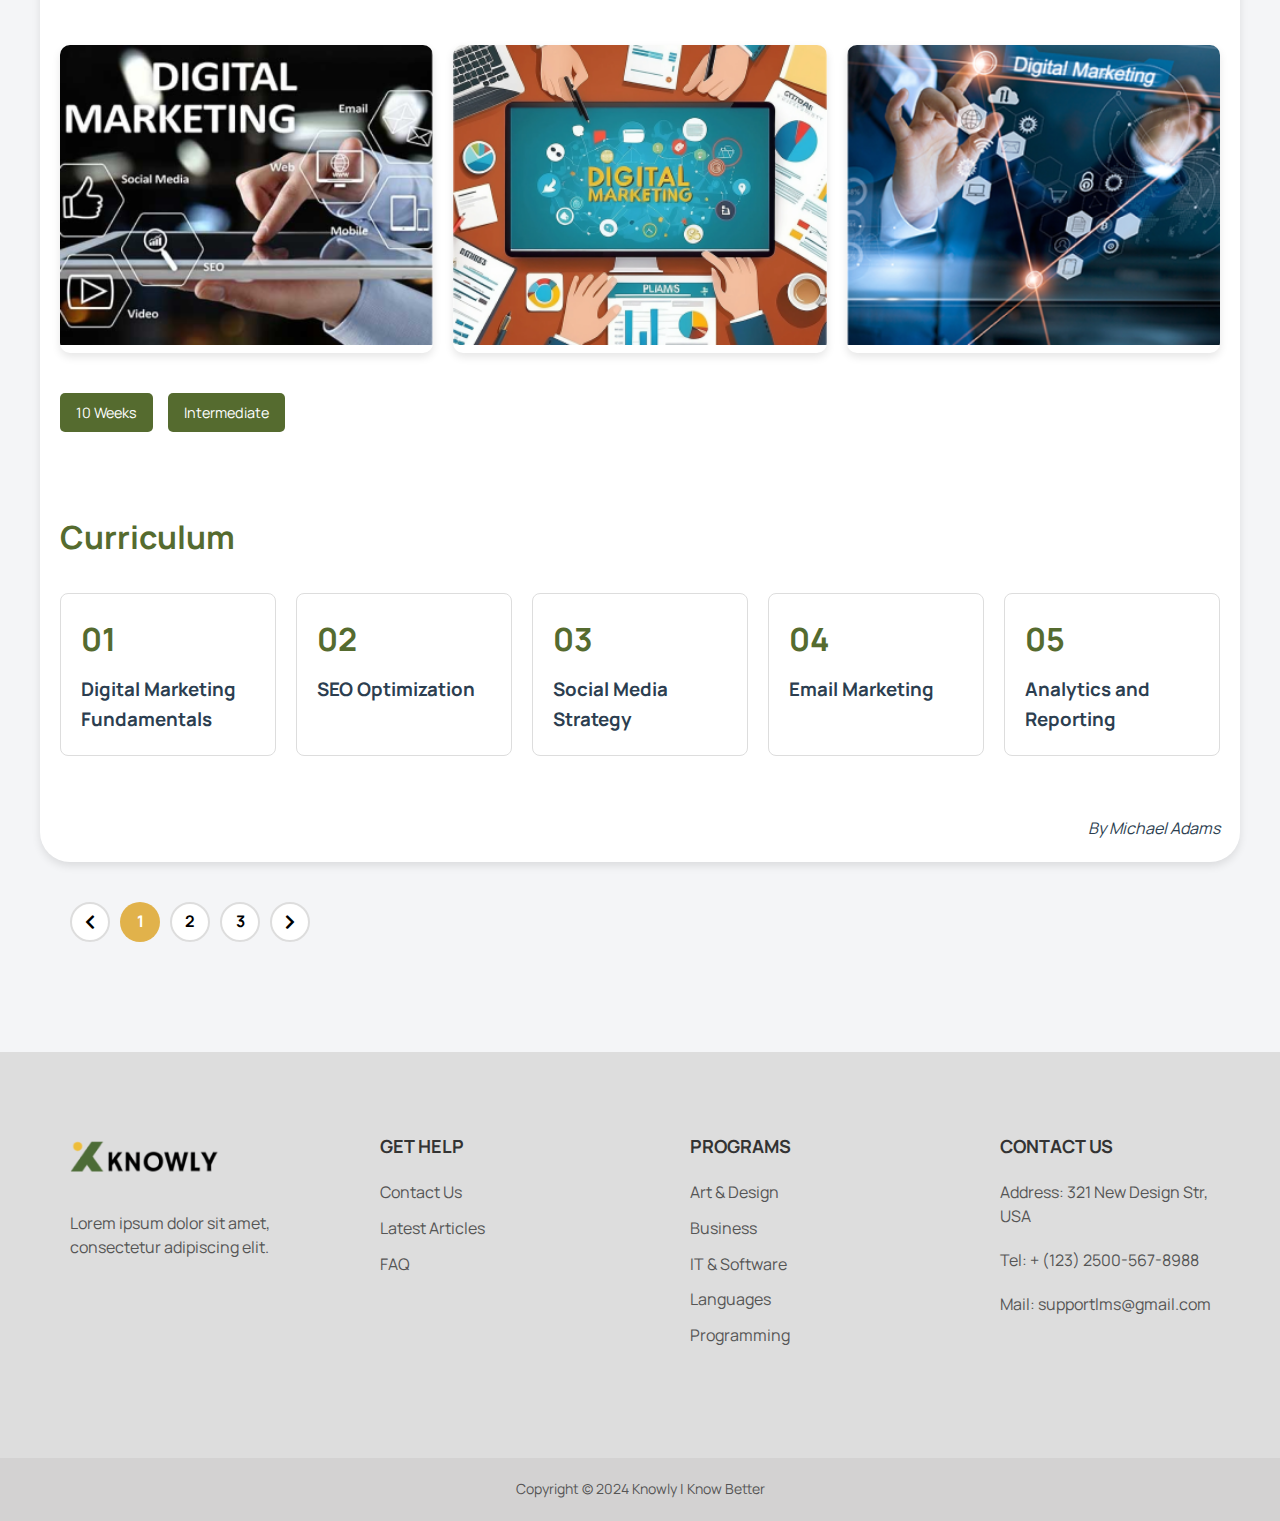
<file: course.html>
<!DOCTYPE html>
<html lang="en">
<head>
    <meta charset="UTF-8">
    <meta name="viewport" content="width=device-width, initial-scale=1.0">
    <link rel="stylesheet" href="https://cdnjs.cloudflare.com/ajax/libs/font-awesome/5.15.4/css/all.min.css">
    <link rel="stylesheet" href="style.css">
    <title>Knowly | Know Better</title>
    <style>
        /* Your existing CSS here */
    </style>
</head>
<body>
    <nav>
        <div class="wrapper">
            <div class="logo"><a href="home.html"><img src="assets/knowly-logo.png" alt="knowly-logo"></a></div>
            <ul class="nav-links">
                <li><a href="index.html">Home</a></li>
                <li><a href="course.html">Course</a></li>
                <li><a href="blog.html">Blog</a></li>
                <li><a href="corporate.html">Corporate</a></li>
            </ul>
            <div class="login-register"><a href="login-register.html">Login / Register</a></div>
            <div class="search-icon"><i class="fas fa-search"></i></div>
        </div>
    </nav>

    <main>
        <div class="container">
          <h1>Courses</h1>
            <div id="courseContainer"></div>
            <div class="pagination" style="padding: 30px;">
              <!-- Tombol panah kiri -->
              <div class="page-item">
                <i class="fas fa-chevron-left"></i>
              </div>
          
              <!-- Nomor halaman -->
              <div class="page-item active">1</div>
              <div class="page-item">2</div>
              <div class="page-item">3</div>
          
              <!-- Tombol panah kanan -->
              <div class="page-item">
                <i class="fas fa-chevron-right"></i>
              </div>
            </div>
        </div>
    </main>

    <footer>
        <div class="footer-content">
            <div class="footer-section">
                <div class="footer-logo"><img src="assets/knowly-logo.png" alt="Knowly Logo"></div>
                <p>Lorem ipsum dolor sit amet, consectetur adipiscing elit.</p>
            </div>
            <div class="footer-section">
                <h3>GET HELP</h3>
                <ul>
                    <li><a href="#">Contact Us</a></li>
                    <li><a href="#">Latest Articles</a></li>
                    <li><a href="#">FAQ</a></li>
                </ul>
            </div>
            <div class="footer-section">
                <h3>PROGRAMS</h3>
                <ul>
                    <li><a href="#">Art & Design</a></li>
                    <li><a href="#">Business</a></li>
                    <li><a href="#">IT & Software</a></li>
                    <li><a href="#">Languages</a></li>
                    <li><a href="#">Programming</a></li>
                </ul>
            </div>
            <div class="footer-section">
                <h3>CONTACT US</h3>
                <p>Address: 321 New Design Str, USA</p>
                <p>Tel: + (123) 2500-567-8988</p>
                <p>Mail: supportlms@gmail.com</p>
            </div>
        </div>
        <div class="scroll-up-btn"><a href="#top">&#8679;</a></div>
        <div class="footer-copyright">
            <p>Copyright © 2024 Knowly | Know Better</p>
        </div>
    </footer>

<script src="script.js"></script>
</body>
</html>
</file>
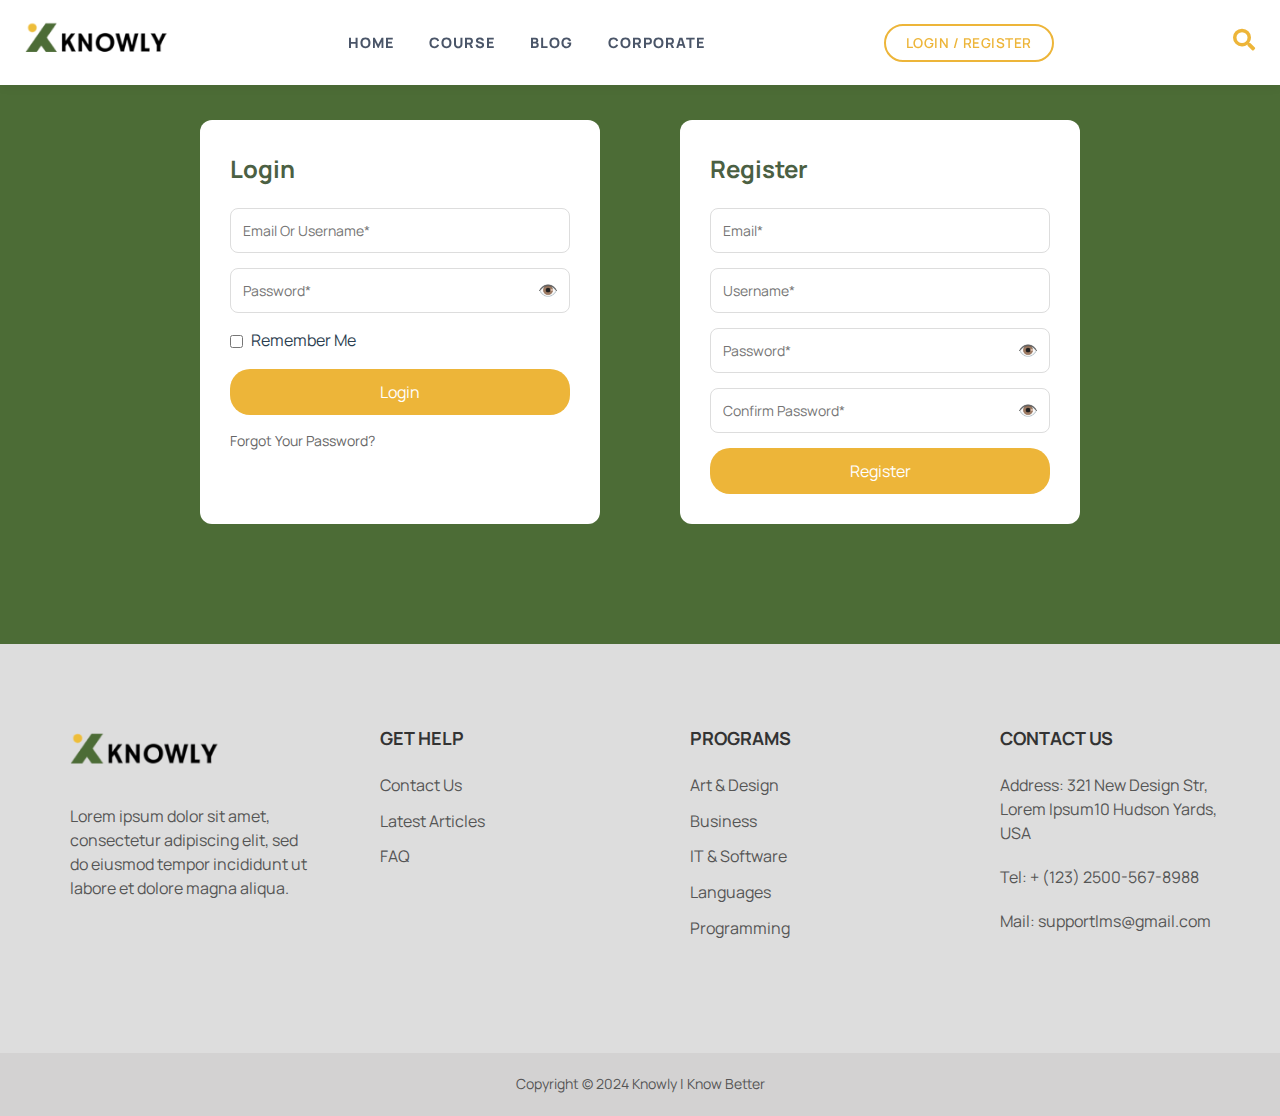
<file: login-register.html>
<!DOCTYPE html>
<html lang="en">
<head>
    <meta charset="UTF-8">
    <meta name="viewport" content="width=device-width, initial-scale=1.0">
    <link rel="stylesheet" href="https://cdnjs.cloudflare.com/ajax/libs/font-awesome/5.15.4/css/all.min.css">
    <link rel="stylesheet" href="style.css">
    <title>Knowly | Know Better</title>
</head>
<body>

    <!-- Nav Bar Fix -->
    <nav>
        <div class="wrapper">
            <div class="logo">  <a href="home.html"><img src="assets/knowly-logo.png" alt="knowly-logo"></a></div>
            <ul class="nav-links">
                <li><a href="index.html">Home</a></li>
                <li><a href="course.html">Course</a></li>
                <li><a href="blog.html">Blog</a></li>
                <li><a href="corporate.html">Corporate</a></li>
            </ul>
            <div class="login-register"><a href="login-register.html">Login / Register</a></div>
            <div class="search-icon">
                <i class="fas fa-search"></i>
            </div>
        </div>
    </nav>
    <div class="login-register-container">
        <!-- Login Form -->
        <div class="form-container">
            <h2>Login</h2>
            <form>
                <div class="input-group">
                    <input type="text" placeholder="Email Or Username*" required>
                </div>
                <div class="input-group">
                    <input type="password" placeholder="Password*" required>
                    <span class="password-toggle">👁️</span>
                </div>
                <div class="remember-me">
                    <input type="checkbox" id="remember">
                    <label for="remember">Remember Me</label>
                </div>
                <button type="submit" class="submit-btn">Login</button>
                <div class="forgot-password">
                    <a href="#">Forgot Your Password?</a>
                </div>
            </form>
        </div>

        <!-- Register Form -->
        <div class="form-container">
            <h2>Register</h2>
            <form>
                <div class="input-group">
                    <input type="email" placeholder="Email*" required>
                </div>
                <div class="input-group">
                    <input type="text" placeholder="Username*" required>
                </div>
                <div class="input-group">
                    <input type="password" placeholder="Password*" required>
                    <span class="password-toggle">👁️</span>
                </div>
                <div class="input-group">
                    <input type="password" placeholder="Confirm Password*" required>
                    <span class="password-toggle">👁️</span>
                </div>
                <button type="submit" class="submit-btn">Register</button>
            </form>
        </div>
    </div>
    <footer>
        <div class="footer-content">
          <div class="footer-section">
            <div class="footer-logo">
              <img src="assets/knowly-logo.png" alt="Knowly Logo">
            </div>
            <p>Lorem ipsum dolor sit amet, consectetur adipiscing elit, sed do eiusmod tempor incididunt ut labore et dolore magna aliqua.</p>
          </div>
          <div class="footer-section">
            <h3>GET HELP</h3>
            <ul>
              <li><a href="#">Contact Us</a></li>
              <li><a href="#">Latest Articles</a></li>
              <li><a href="#">FAQ</a></li>
            </ul>
          </div>
          <div class="footer-section">
            <h3>PROGRAMS</h3>
            <ul>
              <li><a href="#">Art & Design</a></li>
              <li><a href="#">Business</a></li>
              <li><a href="#">IT & Software</a></li>
              <li><a href="#">Languages</a></li>
              <li><a href="#">Programming</a></li>
            </ul>
          </div>
          <div class="footer-section">
            <h3>CONTACT US</h3>
            <p>Address: 321 New Design Str, Lorem Ipsum10 Hudson Yards, USA</p>
            <p>Tel: + (123) 2500-567-8988</p>
            <p>Mail: supportlms@gmail.com</p>
          </div>
        </div>
        <div class="scroll-up-btn">
            <a href="#top">&#8679;</a>
          </div>
        <div class="footer-copyright">
          <p>Copyright © 2024 Knowly | Know Better</p>
        </div>
      </footer>



    <script src="script.js"></script>
</body>
</html>
</file>
<file: style.css>
@import url('https://fonts.googleapis.com/css2?family=Manrope:wght@300;400;600;800&display=swap');

::-webkit-scrollbar {
    display: none;
}

html {
    scroll-behavior: smooth;
}

* {
    margin: 0;
    padding: 0;
    box-sizing: border-box;
    font-family: 'Manrope', sans-serif;
}

body {
    background-color: #f4f5f7;
    color: #2c3e50;
    line-height: 1.6;
    overflow-x: hidden;
}


.section-title h1 {
    font-size: 2.2rem;
    font-weight: 800;
    color: #333;
    margin-bottom: 40px;
}
.scroll-up-btn {
    position: fixed;
    bottom: 20px;
    right: 20px;
    background-color: #595959;
    border-radius: 50%;
    width: 50px;
    height: 50px;
    display: flex;
    align-items: center;
    justify-content: center;
    opacity: 0;
    visibility: hidden;
    transition: opacity 0.3s ease, visibility 0.3s ease;
    z-index: 1000;
  }
  
  .scroll-up-btn a {
    color: #fff;
    font-size: 24px;
    text-decoration: none;
  }
  
  .scroll-up-btn:hover {
    background-color: #353535;
  }
  
  .scroll-up-btn.show {
    opacity: 1;
    visibility: visible;
  }


nav {
    position: fixed;
    top: 0;
    left: 0;
    width: 100%;
    background-color: #ffffff;
    box-shadow: 0 2px 10px rgba(0, 0, 0, 0.06);
    z-index: 1000;
    transition: all 0.3s ease;
}

.wrapper {
    max-width: 1280px;
    margin: 0 auto;
    padding: 0 25px;
    height: 85px;
    display: flex;
    align-items: center;
    justify-content: space-between;
}

.logo img {
    height: 50px;
    transition: transform 0.3s ease;
}

.logo img:hover {
    transform: scale(1.05);
}

.nav-links {
    display: flex;
    align-items: center;
    gap: 35px;
}

.nav-links li {
    list-style: none;
}

.nav-links a {
    text-decoration: none;
    color: #4a5568;
    font-weight: 800;
    position: relative;
    transition: all 0.3s ease;
    text-transform: uppercase;
    letter-spacing: 1px;
    font-size: 0.9rem;
    padding-bottom: 5px;
}

.nav-links a::after {
    content: '';
    position: absolute;
    width: 0;
    height: 2px;
    bottom: -3px;
    left: 50%;
    background-color: #EDB539;
    transition: all 0.3s ease;
}

.nav-links a:hover {
    color: #EDB539;
}

.nav-links a:hover::after {
    width: 100%;
    left: 0;
}

.login-register a {
    text-decoration: none;
    color: #EDB539;
    border: 2px solid #EDB539;
    padding: 8px 20px;
    border-radius: 25px;
    font-weight: 600;
    transition: all 0.3s ease;
    text-transform: uppercase;
    font-size: 0.85rem;
    letter-spacing: 0.5px;
}

.login-register a:hover {
    background-color: #3b82f6;
    color: white;
    box-shadow: 0 4px 6px rgba(59, 130, 246, 0.25);
}

.search-icon i {
    font-size: 22px;
    color: #EDB539;
    cursor: pointer;
    transition: all 0.3s ease;
}

.search-icon i:hover {
    color: #3b82f6;
    transform: scale(1.1);
}

@media screen and (max-width: 768px) {
    .wrapper {
        flex-wrap: wrap;
        height: auto;
        padding: 15px 20px;
    }

    .nav-links {
        width: 100%;
        justify-content: center;
        gap: 20px;
        margin-top: 15px;
        flex-direction: column;
        align-items: center;
    }

    .login-register, .search-icon {
        margin-top: 15px;
    }
}

.landing {
    display: flex;
    align-items: center;
    justify-content: space-between;
    padding: 150px 80px 80px 150px;
    background-color: #f5f5f5;
}

.landing-content {
    max-width: 650px;
    text-align: left;
}

.landing-content h1 {
    font-size: 3rem;
    font-weight: 800;
    margin-bottom: 1.5rem;
    color: #2c3e50;
}

.landing-content p {
    font-size: 1.2rem;
    color: #4a5568;
    margin-bottom: 2rem;
}

.cta-button {
    display: inline-block;
    background-color: #EDB539;
    color: white;
    text-decoration: none;
    font-size: 1rem;
    font-weight: 600;
    padding: 12px 28px;
    border-radius: 50px;
    transition: all 0.3s ease;
    box-shadow: 0 4px 6px rgba(0, 0, 0, 0.2); 
}

.cta-button:hover {
    box-shadow: 0 6px 12px rgba(0, 0, 0, 0.3);
    transform: translateY(-2px); 
}


.cta-button:hover {
    background-color: #2563eb;
    box-shadow: 0 4px 6px rgba(59, 130, 246, 0.25);
}

.landing-image img {
    max-width: 600;
    width: 100%;
}

@media (max-width: 768px) {
    .landing {
        flex-direction: column;
        padding: 80px 20px;
    }

    .landing-content {
        text-align: center;
        margin-bottom: 2rem;
    }

    .landing-content h1 {
        font-size: 2.5rem;
    }

    .landing-image img {
        max-width: 400px;
    }
}

.landing-footer {
    text-align: center;
}

.leading-footer-container {
    width: 100%;
    background: linear-gradient(to right, #4C6C36, #EDBD3A); /* Gradien latar belakang */
    padding: 30px 50px;
}

.leading-footer-container p {
    font-size: 1.4rem;
    font-weight: 600;
    color: white;
    margin-bottom: 20px;
    line-height: 1.5;
}

.partner-list-container {
    display: flex; 
    overflow-x: auto;
    padding: 10px 0;
    gap: 50px; 
}

.partner-list {
    width: 180px; 
    background-color: white; 
    padding: 15px;
    border-radius: 10px; 
    box-shadow: 0 4px 6px rgba(0, 0, 0, 0.1); 
    transition: transform 0.3s ease, box-shadow 0.3s ease;
    flex-shrink: 0; 
    justify-items: center;
}

.partner-list img {
    width: auto;
    height: 30px;
    display: block;
    border-radius: 15px; 
}

.partner-list:hover {
    transform: translateY(-5px); 
    box-shadow: 0 8px 12px rgba(0, 0, 0, 0.2); 
}

@media (max-width: 768px) {
    .leading-footer-container {
        padding: 20px 10px;
    }
    
    .partner-list {
        margin: 10px;
        max-width: 120px;
    }

    .leading-footer-container p {
        font-size: 1rem; 
    }
}

@media (max-width: 480px) {
    .partner-list {
        margin: 5px;
        max-width: 100px; 
    }

    .leading-footer-container p {
        font-size: 0.9rem;
    }
}


/*Popular Course Section*/

.popular-courses {
    padding: 60px 0px;
    background-color: #f5f5f5; 
    text-align: center;
}


.courses {
    display: grid;
    padding: 50px;
    grid-template-columns: repeat(3, 1fr); /* Membuat 3 kolom */
    gap: 50px;
    flex-wrap: wrap; /* Membuat elemen masuk ke baris baru jika ruang terbatas */
    justify-content: center;
    align-items: center;
    margin: 0 auto; /* Menambahkan margin auto agar konten berada di tengah secara horizontal */
    max-width: 1200px; /* Menambahkan batasan lebar maksimum jika diperlukan */
}

.course-card {
    background-color: white;
    width: 320px;
    border-radius: 15px;
    box-shadow: 0 4px 10px rgba(0, 0, 0, 0.1); /* Efek bayangan */
    overflow: hidden;
    transition: transform 0.3s ease, box-shadow 0.3s ease;
}

.course-card:hover {
    transform: translateY(-5px);
    box-shadow: 0 6px 15px rgba(0, 0, 0, 0.15); 
}

.course-card-content {
    padding: 20px;
}

.course-image {
    position: relative;
    width: 100%;
    height: 180px;
    margin-bottom: 15px;
    overflow: hidden;
    z-index: 1; /* Added this to ensure the course image is below the student image */
}
.course-image img {
    width: 100%;
    height: 100%;
    object-fit: cover;
    border-radius: 10px;
}

.student-image {
    position: relative;
    margin-top: -33px; /* Adjusted the margin-top to position the student image properly */
    z-index: 2; /* Increased the z-index to make the student image appear on top */
}


.course-info {
    text-align: left;
    margin-bottom: 15px;
}

.course-info .periode {
    font-size: 0.9rem;
    color: #777;
    margin-bottom: 5px;
}

.course-info h3 {
    font-size: 1.25rem;
    font-weight: 600;
    color: #333;
    margin-bottom: 10px;
}

.course-info p {
    font-size: 1rem;
    color: #555;
    line-height: 1.5;
}
.course-card-footer {
    display: flex;
    justify-content: center;
    align-items: center;
    margin-bottom: 20px;
    gap: 20px;
}

.course-price {
    display: flex;
    align-items: center;
    gap: 20px;
}

.course-price .after-discount {
    font-size: 1.2rem;
    font-weight: 700;
    color: #EDB539;
}

.course-price .before-discount {
    font-size: 1rem;
    font-weight: 400;
    color: #777;
    text-decoration: line-through;
}

.enroll-button a {
    display: inline-block;
    background-color: #EDB539;
    color: white;
    text-decoration: none;
    font-size: 1rem;
    font-weight: 600;
    padding: 12px 28px;
    border-radius: 50px;
    transition: background-color 0.3s ease;
}

.enroll-button a:hover {
    background-color: #C49B2B;
}

.seemore-button {
    display: inline-block;
    background-color: #EDB539;
    color: white;
    text-decoration: none;
    font-size: 1.2rem;
    font-weight: 600;
    padding: 12px 35px;
    border-radius: 50px;
    transition: all 0.3s ease;
}

.seemore-button:hover {
    background-color: #C49B2B;
    transform: translateY(-5px);
    box-shadow: 0 6px 15px rgba(0, 0, 0, 0.15); 
}

/* Responsif untuk perangkat dengan lebar layar lebih kecil */
@media (max-width: 768px) {
    .section-title h1 {
        font-size: 1.8rem;
    }

    .courses {
        grid-template-columns: repeat(2, 1fr); /* Mengubah menjadi 2 kolom pada perangkat dengan lebar lebih kecil */
    }

    .course-card {
        width: 280px;
    }
}

@media (max-width: 480px) {
    .section-title h1 {
        font-size: 1.5rem;
    }

    .courses {
        grid-template-columns: 1fr; /* Mengubah menjadi 1 kolom pada perangkat dengan lebar sangat kecil */

    }

    .course-card {
        width: 90%;
    }
}


.tutors-section {
    padding: 60px 20px;
    background-color: #f5f5f5; 
    text-align: center;
    justify-content: center;
    justify-items: center;
}

.tutors-section .section-title h1{
    max-width: 800px;
}

.tutors {
    display: grid;
    padding: 50px;
    grid-template-columns: repeat(3, 1fr); /* Membuat 3 kolom */
    gap: 50px;
    flex-wrap: wrap; /* Membuat elemen masuk ke baris baru jika ruang terbatas */
    justify-content: center;
    align-items: center;
    margin: 0 auto; /* Menambahkan margin auto agar konten berada di tengah secara horizontal */
    max-width: 1200px;
}

.tutors-card {
    background-color: white;
    width: 320px;
    border-radius: 15px;
    box-shadow: 0 4px 10px rgba(0, 0, 0, 0.1); /* Efek bayangan */
    overflow: hidden;
    transition: transform 0.3s ease, box-shadow 0.3s ease;
    margin-bottom: 30px; /* Memberikan jarak antar kartu */
}

.tutors-card:hover {
    transform: translateY(-5px); /* Efek hover untuk mengangkat kartu */
    box-shadow: 0 6px 15px rgba(0, 0, 0, 0.15); /* Bayangan lebih besar saat hover */
}

.tutors-card-content {
    padding: 20px;
}

.tutors-image {
    width: 100%;
    height: 180px;
    margin-bottom: 15px;
    overflow: hidden;
}

.tutors-image img {
    width: 100%;
    height: 100%;
    object-fit: cover;
    border-radius: 10px;
}

.tutors-info {
    text-align: left;
}

.tutors-info h3 {
    font-size: 1.25rem;
    font-weight: 600;
    color: #333;
    margin-bottom: 10px;
}

.tutors-info p {
    font-size: 1rem;
    color: #555;
    line-height: 1.5;
}

/* Responsif untuk perangkat dengan lebar layar lebih kecil */
@media (max-width: 768px) {
    .tutors-card {
        width: 280px;
    }

    .tutors {
        grid-template-columns: repeat(2, 1fr); /* Mengubah menjadi 2 kolom pada perangkat dengan lebar lebih kecil */
    }
}

@media (max-width: 480px) {
    .tutors-card {
        width: 90%;
    }

    .tutors {
        grid-template-columns: 1fr; /* Mengubah menjadi 1 kolom pada perangkat dengan lebar sangat kecil */

    }
}

.terstimoni-section {
    padding: 60px 20px;
    background-color: #f5f5f5;
    display: flex;
    justify-content: center;
    align-items: center;
    flex-direction: column; 
}


.testi {
    display: flex;
    flex-direction: column; /* Membuat elemen mengalir ke bawah */
    gap: 30px; /* Jarak antar elemen */
    justify-content: center;
    align-items: center;
    margin: 0 auto;
    max-width: 1200px;
    padding: 20px;
    width: 100%; /* Menambahkan lebar 100% agar tidak melebihi kontainer */
}

.testi-card {
    padding: 20px;
    background-color: white;
    width: 100%;
    border-radius: 15px;
    box-shadow: 0 4px 10px rgba(0, 0, 0, 0.1); /* Efek bayangan */
    overflow: hidden;
    transition: transform 0.3s ease, box-shadow 0.3s ease;
    margin-bottom: 30px;
    text-align: left; /* Mengatur text di dalam kartu untuk rata tengah */
}

.testi-card:hover {
    transform: translateY(-5px); /* Efek hover untuk mengangkat kartu */
    box-shadow: 0 6px 15px rgba(0, 0, 0, 0.15); /* Bayangan lebih besar saat hover */
}

.testi-footer {
    display: flex;
    align-items: center;
    justify-content: space-between;
    padding: 20px;
}

.testi-card br {
    display: block;
    content: "";
    border-top: 1px solid #333; /* Garis pemisah */
    margin: 20px 0; 
}

.testi-profile {
    display: flex;
    align-items: center;
}

.testi-profile img {
    width: 100px;
    height: 80px;
    border-radius: 15px;
    margin-right: 1rem;
    object-fit:scale-down;
}

.testi-profile h3 {
    font-size: 18px;
    font-weight: 600;
    color: #333;
}

.testi-footer a {
    background-color: #ffc107;
    color: #fff;
    padding: 0.75rem 1.5rem;
    border-radius: 4px;
    font-size: 14px;
    font-weight: 600;
    text-decoration: none;
    transition: background-color 0.3s ease;
}

.testi-footer a:hover {
    background-color: #ffb700;
}

/* Responsive styles */
@media (max-width: 768px) {
    .testi {
        padding: 10px;
    }

    .testi-card {
        width: 90%; /* Lebar kartu lebih kecil di perangkat menengah */
    }
}

@media (max-width: 480px) {
    .testi {
        padding: 5px;
    }

    .testi-card {
        width: 100%; /* Kartu akan mengambil 100% lebar pada perangkat kecil */
    }
}




footer {
    background-color: #dddddd;
    padding: 80px 0px 0px;
  }
  
  .footer-content {
    max-width: 1200px;
    margin: 0 auto;
    display: grid;
    grid-template-columns: repeat(4, 1fr);
    gap: 40px;
  }
  
  .footer-section {
    text-align: left;
    padding-bottom: 100px;
    margin-left: 30px;
  }
  
  .footer-logo img {
    max-width: 150px;
    margin-bottom: 20px;
  }
  
  .footer-section h3 {
    font-size: 18px;
    font-weight: 700;
    color: #333;
    margin-bottom: 20px;
  }
  
  .footer-section ul {
    list-style: none;
    padding: 0;
  }
  
  .footer-section ul li {
    margin-bottom: 10px;
  }
  
  .footer-section ul li a {
    color: #555;
    text-decoration: none;
    transition: color 0.3s ease;
  }
  
  .footer-section ul li a:hover {
    color: #333;
  }
  
  .footer-section p {
    color: #555;
    line-height: 1.5;
    margin-bottom: 20px;
  }
  
  .footer-copyright {
    background-color: #d3d2d2;
    padding: 20px;
    text-align: center;
    color: #555;
    font-size: 14px;
  }
  
  @media (max-width: 768px) {
    .footer-content {
      grid-template-columns: repeat(2, 1fr);
    }
  }
  
  @media (max-width: 480px) {
    .footer-content {
      grid-template-columns: 1fr;
    }
  }



  /** CORPORATE SECTION **/
  .corporate-section {
    padding: 60px 20px;
    background-color: #f9f9f9;
    display: flex;
    justify-content: center;
    align-items: center;
    flex-direction: column; 

}


.programs {
    display: flex;
    flex-direction: column;
    gap: 40px;
    align-items: center;
}
.programs-card {
    display: flex;
    background-color: #ffffff;
    border-radius: 15px;
    box-shadow: 0 4px 10px rgba(0, 0, 0, 0.1);
    overflow: hidden;
    max-width: 900px;
    width: 100%;
    transition: transform 0.3s ease, box-shadow 0.3s ease;
}

.programs-card:hover {
    transform: translateY(-5px);
    box-shadow: 0 6px 15px rgba(0, 0, 0, 0.15);
}

.programs-image {
    flex: 0 0 35%; 
    background-color: #5f9ea0; 
    display: flex;
    justify-content: center;
    align-items: center;
}

.programs-image img {
    object-fit: cover;
}

.programs-card-content {
    flex: 1;
    padding: 30px;
    display: flex;
    flex-direction: column;
    justify-content: center;
}

.periode {
    color: #777;
    font-size: 0.9rem;
    margin-bottom: 10px;
}

.title {
    font-size: 1.8rem;
    font-weight: 700;
    color: #556b2f;
    margin-bottom: 10px;
}

.description {
    color: #555;
    font-size: 1rem;
    line-height: 1.6;
    margin-bottom: 20px;
}

.enroll-button a {
    display: inline-block;
    background-color: #d8b834;
    color: white;
    text-decoration: none;
    padding: 10px 20px;
    border-radius: 30px;
    font-size: 1rem;
    font-weight: 600;
    box-shadow: 0 4px 6px rgba(0, 0, 0, 0.1);
    transition: background-color 0.3s ease, box-shadow 0.3s ease;
}

.enroll-button a:hover {
    background-color: #c9a52b;
    box-shadow: 0 6px 10px rgba(0, 0, 0, 0.15);
}

/* Responsiveness */
@media (max-width: 768px) {
    .programs-card {
        flex-direction: column;
    }

    .programs-image {
        flex: 0 0 auto;
    }

    .programs-image img {
        width: 100px;
    }
}

/* General Styling */
.consultasi-section {
    padding: 40px 20px;
    background-color: #f9f9f9;
    display: grid;
    place-items: center; /* Pusatkan horizontal & vertikal */
}



/* Form Styling */
.contact-form {
    width: 100%;
    max-width: 600px;
    background-color: #fff;
    padding: 30px;
    border-radius: 8px;
    box-shadow: 0 2px 5px rgba(0, 0, 0, 0.1);
}

.contact-form input,
.contact-form textarea {
    width: 100%;
    padding: 12px;
    margin-bottom: 15px;
    border: 1px solid #ddd;
    border-radius: 5px;
    font-size: 0.8rem;
    color: #333;
}

.contact-form input::placeholder,
.contact-form textarea::placeholder {
    color: #aaa;
}

.contact-form textarea {
    resize: none;
}

.checkbox {
    display: flex;
    align-items: center;
    gap: 6px; /* Pastikan jarak kecil */
}

.checkbox input {
    width: 15px;
    margin: 0; /* Hapus margin default */
    flex: 0 0 auto; /* Tetapkan ukuran checkbox */

}

.checkbox label {
    margin: 0; /* Pastikan tidak ada margin ekstra */
    font-size: 0.9rem;
    color: #EDB539;
    line-height: 1.4;
}




/* Button Styling */
.send-button {
    display: block;
    width: 100px;
    padding: 10px;
    font-size: 1rem;
    color: #fff;
    background-color: #e2b23c;
    border: none;
    border-radius: 5px;
    cursor: pointer;
    transition: background-color 0.3s ease;
}

.send-button:hover {
    background-color: #d1a02b;
}


@media (max-width: 768px) {
    .contact-form {
        padding: 20px;
    }
    .contact-form input,
    .contact-form textarea {
        font-size: 0.9rem;
    }
}

@media (max-width: 480px) {
    .contact-form {
        padding: 15px;
    }
    .contact-form input,
    .contact-form textarea {
        font-size: 0.85rem;
        padding: 10px;
    }
}



.article-page {
    padding-top: 60px;
    padding-left: 30px;
    display: flex;
    justify-content: center;
    flex-direction: column; 
    max-width: 1250px;

}

.section-title-article {
    display: flex;
    justify-content: space-between;
    padding-top: 40px;
    padding-left: 100px;
    width: 1250px;
}

.section-title-article h3 {
    font-size: 2rem;
    color: #4C6C36;
}

.search-category {
    display: flex;
    justify-content: space-between;
    align-items: center;
  }
  
  .search-bar {
    display: flex;
    align-items: center;
    gap: 10px;
  }
  
  .search-bar input {
    padding: 8px;
    border: none;
    border-bottom: 1px solid #000000;
    outline: none;
    transition: all 0.3s ease-in-out;
    background: none;
  }
  
  .search-category i {
    cursor: pointer;
    font-size: 1rem;
  }
  

.article {
    display: grid;
    padding: 50px;
    grid-template-columns: repeat(2, 1fr); /* Membuat 3 kolom */
    gap: 50px;
    flex-wrap: wrap; /* Membuat elemen masuk ke baris baru jika ruang terbatas */
    justify-content: center;
    align-items: center;
    margin: 0 auto; /* Menambahkan margin auto agar konten berada di tengah secara horizontal */
}

.article-card {
    background-color: white;
    width: 450px;
    border-radius: 15px;
    box-shadow: 0 4px 10px rgba(0, 0, 0, 0.1); /* Efek bayangan */
    overflow: hidden;
    transition: transform 0.3s ease, box-shadow 0.3s ease;
    margin-bottom: 30px; /* Memberikan jarak antar kartu */
    cursor: pointer;
}

.article-card:hover {
    transform: translateY(-5px); /* Efek hover untuk mengangkat kartu */
    box-shadow: 0 6px 15px rgba(0, 0, 0, 0.15); /* Bayangan lebih besar saat hover */
}

.article-info {
    padding: 20px;
}

.article-image {
    width: 100%;
    height: 180px;
    margin-bottom: 15px;
    overflow: hidden;
}

.article-image img {
    width: 100%;
    height: 100%;
    object-fit: cover;
}

.article-info {
    text-align: left;
}

.article-info h3 {
    font-size: 1.25rem;
    font-weight: 600;
    color: #333;
    margin-bottom: 10px;
}

.article-info p {
    font-size: 1rem;
    color: #555;
    line-height: 1.5;
}


.pagination {
    display: flex;
    align-items: center;
    gap: 10px; /* Jarak antar item */
  }
  
  .page-item {
    width: 40px;
    height: 40px;
    display: flex;
    justify-content: center;
    align-items: center;
    border: 2px solid #ddd;
    border-radius: 50%;
    font-size: 16px;
    font-weight: bold;
    cursor: pointer;
    transition: all 0.3s ease;
    color: #000;
    background-color: #fff;
  }
  
  .page-item:hover {
    background-color: #f0f0f0;
    border-color: #ccc;
  }
  
  .page-item.active {
    background-color: #e1b24b; /* Warna emas */
    color: #fff;
    border: none;
  }
  
  .page-item i {
    font-size: 16px;
  }


.menu-category {
    padding: 100px 50px;
    width: 100%;
  }
  
  .menu-category h2 {
    font-size: 1.5rem;
    color: #333;
    margin-bottom: 15px;
  }
  
  .category-list {
    list-style: none;
    padding: 0;
    margin: 0;
  }
  
  .category-list li {
    display: flex;
    justify-content: space-between;
    align-items: center;
    margin-bottom: 10px;
  }
  
  .category-list li a {
    text-decoration: none;
    color: #5a5a5a;
    font-size: 1rem;
  }

  .category-list li a:hover {
    color: #EDB539;
    text-decoration: underline; 
  }
  
  .category-list li p {
    font-size: 0.9rem;
    color: #666;
  }
  .recent-post {
    list-style: none; /* Menghapus bullet default */
    padding: 0;
    margin: 0;
}

.recent-post li {
    display: flex;
    align-items: center;
    gap: 15px; /* Jarak antara gambar dan teks */
    margin-bottom: 20px; /* Jarak antar item daftar */
    padding: 10px;
    border-bottom: 1px solid #ddd; /* Garis pemisah antar item */
}

.recent-post li:last-child {
    border-bottom: none; /* Menghapus garis pemisah untuk item terakhir */
}

.recent-post li img {
    width: 120px;
    height: 120px;
    object-fit: cover;
    border-radius: 15px; /* Membulatkan tepi gambar */
    box-shadow: 0 2px 8px rgba(0, 0, 0, 0.1); /* Bayangan untuk estetika */
    transition: transform 0.3s ease, box-shadow 0.3s ease;
}

.recent-post li img:hover {
    transform: scale(1.05); /* Zoom saat hover */
    box-shadow: 0 4px 12px rgba(0, 0, 0, 0.2);
}

.recent-post li .content h4 {
    font-size: 1rem;
    font-weight: 600;
    color: #333;
    margin: 0;
}

.recent-post li a {
    display: flex;
    align-items: center;
    text-decoration: none;
    color: inherit;
    gap: 15px;
}

.recent-post li a:hover .content h4 {
    color: #EDB539;
    text-decoration: underline; 
}



/* Responsiveness */
@media (max-width: 768px) {
    .article-page {
      padding: 30px;
    }
  
    .article {
      grid-template-columns: 1fr;
    }
    .recent-post li {
        flex-direction: column; /* Susunan vertikal untuk layar kecil */
        align-items: flex-start;
    }

    .recent-post li img {
        width: 100px;
        height: 100px;
        margin-bottom: 10px;
    }

    .recent-post li .content h4 {
        font-size: 0.9rem;
    }
  }
  
  @media (max-width: 480px) {
    .search-bar input {
      font-size: 0.9rem;
    }
  
    .article-info h3 {
      font-size: 1.1rem;
    }
  
    .pagination {
      flex-wrap: wrap;
    }
    .recent-post li {
        flex-direction: column; /* Susunan vertikal untuk layar sangat kecil */
        align-items: flex-start;
        gap: 10px; /* Jarak antar elemen di dalam item */
    }

    .recent-post li img {
        width: 80px; /* Ukuran gambar lebih kecil */
        height: 80px;
        margin-bottom: 8px; /* Menambahkan jarak bawah pada gambar */
        border-radius: 10px; /* Tepi gambar lebih kecil */
    }

    .recent-post li .content h4 {
        font-size: 0.85rem; /* Ukuran teks lebih kecil */
        line-height: 1.2; /* Menjaga keterbacaan */
    }

    .recent-post li {
        padding: 8px; /* Padding lebih kecil untuk menghemat ruang */
    }
}

.wrapper-article-detail {
    max-width: 1200px;
    margin: 130px auto;
    padding: 0 20px;
}

.article-header {
    text-align: left;
    margin-bottom: 40px;
}

.article-header img {
    width: 1000px;
    height: auto;
    margin-bottom: 20px;
    border-radius: 50px;
    box-shadow: 0 4px 8px rgba(0,0,0,0.1);
}

.article-header h1 {
    font-size: 2.5em;
    color: #4C6C36;
}


.article-info ul{
    display: flex;
    list-style: none;
    gap: 20px;
}

.article-info ul li {
    display: flex;
    align-items: center; 
    font-size: 1rem;
 
}

.article-info ul li i {
    color: #EDB539;
    margin-right: 15px; 

}

.article-content {
    line-height: 1.8;
    font-size: 1.1em;
    color: #444;
}

.article-content p{
    padding: 25px 0px;
}

.article-tags {
    display: flex;
    padding: 20px;
}

.tag-lists {
    display: flex;
    padding: 0px 30px;
    list-style: none;
}

.article-tags p {
    padding: 10px 0;
    font-size: 1.2rem;
    font-weight: 600;
}

.tag-lists li {
    padding: 10px 20px;
    margin-right: 20px;
    background-color: white;
    border: #a6a6a6 1px solid;
    border-radius: 10px;
}

.article-share {
    display: flex;
    padding: 20px;
}

.share-lists {
    display: flex;
    padding: 0px 30px;
    list-style: none;
}

.article-share p {
    padding: 10px 0;
    font-size: 1.2rem;
    font-weight: 600;
}

.share-lists li {
    padding: 10px 20px;
    font-size: 25px;
}

.prev-next-article {
    display: flex;
    padding: 50px 0;
    gap: 30px; 
}

.prev-article,
.next-article {
    height: 180px;
    padding: 35px 50px;
    background-color: #4C6C36;
    width: 550px;
    color: #fff; 
    border-radius: 10px; 
    display: flex;
    flex-direction: column;
    justify-content: space-between;
}

.comment-section-article {
    padding: 30px 0;

}

.comment-section-header {
    padding: 30px 0;
    display: flex;
    flex-direction: column;
    gap: 20px;
}
.comment-section-header h3{
    font-size: 1.6rem;
    font-weight: 700;
}

.comment-wrapper {
    background-color: white;
    padding: 40px;
    display: flex;
}

.comment-wrapper img {
    height: 100px;
    width: auto;
    margin-right: 40px;
    border-radius: 50%;
}
.comment-header {
    display: flex;
    justify-content: space-between;
    margin-bottom: 20px;
}
.comment-reply-btn {
    display: flex;
    align-items: center;
    font-weight: 600;
    padding-top: 15px;
}
.comment-reply-btn i {
    font-size: 25px;
    margin-right: 15px;
    color: #EDB539;
}

.leave-comment {
    padding: 20px;
    border-radius: 10px;
    margin-top: 20px;
}

.leave-comment-header h3 {
    margin: 0 0 10px;
    font-size: 24px;
    color: #333;
}

.leave-comment-header p {
    margin: 0 0 20px;
    font-size: 14px;
    color: #666;
}

.comment-input-fields {
    display: flex;
    flex-wrap: wrap;
    gap: 20px;
}

.comment-input-fields input[type="text"] {
    width: calc(50% - 10px); /* Membagi lebar secara merata */
    padding: 10px;
    font-size: 14px;
    border: 1px solid #ccc;
    border-radius: 5px;
}

.comment-input-fields textarea {
    width: 100%;
    padding: 10px;
    font-size: 14px;
    border: 1px solid #ccc;
    border-radius: 5px;
    resize: vertical; /* Izinkan perubahan tinggi */
    min-height: 120px;
}

.comment-input-fields input::placeholder,
.comment-input-fields textarea::placeholder {
    color: #aaa;
}

.comment-input-fields input:focus,
.comment-input-fields textarea:focus {
    border-color: #4C6C36;
    outline: none;
}
.post-comment-button {
    display: inline-block;
    background-color: #EDB539;
    color: white;
    text-decoration: none;
    font-size: 1rem;
    font-weight: 600;
    padding: 12px 35px;
    margin-top: 20px;
    border-radius: 50px;
    transition: all 0.3s ease;
}

.post-comment-button:hover {
    background-color: #C49B2B;
    transform: translateY(-5px);
    box-shadow: 0 6px 15px rgba(0, 0, 0, 0.15); 
}

.container {
    max-width: 1200px;
    margin: 0 auto;
    padding: 80px 0px;
    
}


.container h1{
    font-size: 2.5rem; padding: 30px; color: #4C6C36

}
.course-card-page {
    background-color: white;
    padding: 20px;
    margin-bottom: 10px;
    border-radius: 30px;
    box-shadow: 0 4px 8px rgba(0,0,0,0.1);
}

header {
    padding: 40px 0;
}

.course-header {
    display: flex;
    justify-content: space-between;
    align-items: center;
    margin-bottom: 40px;
}

.course-title {
    color: #556B2F;
    font-size: 2.5em;
    margin-bottom: 10px;
}

.course-description {
    font-size: 1em;
    color: #666;
    max-width: 800px;
    margin-bottom: 20px;
}

.view-course-btn {
    background-color: #E6B325;
    color: white;
    padding: 12px 24px;
    border: none;
    border-radius: 5px;
    cursor: pointer;
    font-size: 1.1em;
    text-decoration: none;
}

.course-card-images {
    display: grid;
    grid-template-columns: repeat(3, 1fr);
    gap: 20px;
    margin: 40px 0;
}

.course-card-image {
    border-radius: 10px;
    overflow: hidden;
    box-shadow: 0 4px 8px rgba(0,0,0,0.1);
}

.course-card-image img {
    width: 100%;
    height: 300px;
    object-fit: cover;
}

.course-meta {
    display: flex;
    gap: 15px;
}

.meta-tag {
    background-color: #556B2F;
    color: white;
    padding: 8px 16px;
    border-radius: 5px;
    font-size: 0.9em;
}

.curriculum {
    padding: 40px 0;
}

.curriculum-title {
    color: #556B2F;
    font-size: 2em;
    margin-bottom: 30px;
}

.curriculum-grid {
    display: grid;
    grid-template-columns: repeat(5, 1fr);
    gap: 20px;
}

.curriculum-item {
    padding: 20px;
    border: 1px solid #ddd;
    border-radius: 8px;
}

.item-number {
    color: #556B2F;
    font-size: 2em;
    font-weight: bold;
    margin-bottom: 10px;
}

.author {
    text-align: right;
    font-style: italic;
    margin-top: 20px;
}

@media (max-width: 768px) {
    .course-images {
        grid-template-columns: 1fr;
    }

    .curriculum-grid {
        grid-template-columns: 1fr;
    }

    .course-header {
        flex-direction: column;
        text-align: center;
    }

    .view-course-btn {
        margin-top: 20px;
    }
}

.course-detail {
    display: flex;
    flex-direction: column;
    justify-content: center;
    align-items: center;
    margin: 60px 0px;
    gap: 60px;
}

.course-detail-header{
    background-color: #556B2F;
    margin-top: 63px;
    padding: 40px 40px;
    color: white;
}
.course-detail-header-top {
    display: flex;}

.course-detail-author{
    padding: 8px 16px;
}
.category-badge {
    background-color: #E9B949;
    padding: 8px 16px;
    border-radius: 20px;
    display: inline-block;
    color: white;
    margin-bottom: 10px;
    font-weight: 600;
}


.meta-item {
    display: flex;
    align-items: center;
    gap: 8px; /* Jarak antara ikon dan teks */
    font-size: 14px;
}

.meta-item i {
    font-size: 20px; /* Ukuran ikon */
    color: #E6B325; /* Warna ikon */
    
}


/* Container styling */
.course-overview-container {
    width: 100%;
    max-width: 900px;
    margin: 0 auto;
    border: 1px solid #ddd;
    border-radius: 8px;
    overflow: hidden;
    box-shadow: 0 4px 8px rgba(0, 0, 0, 0.1);
}

/* Tab navigation */
.overview-tabs {
    display: flex;
    background-color: #f8f8f8;
    border-bottom: 1px solid #ddd;
    margin: 0;
    padding: 0;
    list-style-type: none;
}

.overview-tab {
    flex: 1;
    text-align: center;
    padding: 12px 16px;
    cursor: pointer;
    font-size: 16px;
    color: #000000;
    transition: background-color 0.3s, color 0.3s;
}

.overview-tab:hover {
    background-color: #f0f0f0;
    color: #333;
}

.overview-tab.active {
    background-color: #dedede;
    color: #E6B325;
    font-weight: bold;
}

/* Content sections */
.overview-content,
.curiculum-content,
.instructor-content,
.faqs-content,
.review-content {
    display: none; /* Hide by default */
    padding: 20px;
    font-size: 14px;
    line-height: 1.6;
    color: #333;
    background-color: #dedede;
}

.overview-content.active,
.curiculum-content.active,
.instructor-content.active,
.faqs-content.active,
.review-content.active {
    display: block; /* Show active content */
}

/* Responsive design */
@media (max-width: 768px) {
    .overview-tab {
        font-size: 14px;
        padding: 10px 8px;
    }

    .overview-content {
        font-size: 13px;
    }
}

.course-section {
    max-width: 800px;
    margin: 20px auto;
    background: #fff;
    border-radius: 8px;
    box-shadow: 0 1px 3px rgba(0, 0, 0, 0.1);
}

.section-header {
    padding: 20px;
    display: flex;
    justify-content: space-between;
    align-items: center;
    cursor: pointer;
    border-bottom: 1px solid #eee;
    background-color: white;
    border-radius: 10px;
    margin: 20px 0;
}

.section-header.active i {
    transform: rotate(180deg);
}

.section-title {
    font-size: 16px;
    font-weight: 600;
    color: #333;
}

.section-meta {
    display: flex;
    align-items: center;
    gap: 20px;
    color: #666;
    font-size: 14px;
}

.section-content {
    display: none;
    padding: 0;
}

.section-content.active {
    display: block;
}

.lesson-item {
    display: flex;
    align-items: center;
    padding: 16px 20px;
    border-bottom: 1px solid #eee;
    gap: 12px;
    background-color: white;

}

.lesson-title {
    flex-grow: 1;
    font-size: 15px;
    color: #333;
}

.preview-btn {
    background: #E5B45C;
    color: white;
    border: none;
    padding: 6px 16px;
    border-radius: 4px;
    cursor: pointer;
    font-size: 14px;
}

.lesson-duration {
    color: #666;
    font-size: 14px;
    margin-right: 10px;
}

.lesson-status {
    color: #22C55E;
    margin-left: auto;
}

.lesson-locked {
    color: #666;
}
/* Secara default, sembunyikan konten */
.section-content {
    display: none;
}

/* Ketika kelas 'active' ditambahkan ke section-content, tampilkan konten */
.section-content.active {
    display: block;
}

.instructor-head-info {
    display: flex;
    gap: 40px;
    padding: 20px;
}
.instructor-head-info img {
    height: 200px;
    width: 200px;
    object-fit: cover;
}

.instructor-contain-info {
    display: flex;
    flex-direction: column;
    gap: 20px;
}

.instructor-contain-info h3{
    font-size: 1.6rem;

}
.tutors-meta .tutors-meta-item i {
    color: #E6B325 ;
    padding-right: 15px;
}

.course-comment-section {
    border-radius: 30px;
    display: flex;
    flex-direction: column;
    gap: 30px;
    margin-top: 30px;
}

.course-comment-wrapper {
    background-color: white;
    padding: 20px;
    display: flex;
    border-radius: 10px;
    margin-bottom: 20px;
}

.course-comment-wrapper img {
    height: 100px;
    width: auto;
    margin-right: 40px;
    border-radius: 50%;
}


.login-register-container {
    display: flex;
    justify-content: center;
    padding: 120px 0px;
    gap: 80px;
    width: 100%;
    background-color: #4C6C36;
}

.form-container {
    background: white;
    padding: 30px;
    border-radius: 12px;
    width: 100%;
    max-width: 400px;
}

h2 {
    color: #4B6043;
    margin-bottom: 20px;
    font-size: 24px;
}

.input-group {
    margin-bottom: 15px;
    position: relative;
}

input[type="text"],
input[type="password"],
input[type="email"] {
    width: 100%;
    padding: 12px;
    border: 1px solid #ddd;
    border-radius: 8px;
    font-size: 14px;
    outline: none;
}

input[type="text"]:focus,
input[type="password"]:focus,
input[type="email"]:focus {
    border-color: #4B6043;
}

.password-toggle {
    position: absolute;
    right: 12px;
    top: 50%;
    transform: translateY(-50%);
    cursor: pointer;
    color: #666;
}

.remember-me {
    display: flex;
    align-items: center;
    gap: 8px;
    margin: 15px 0;
}

.submit-btn {
    width: 100%;
    padding: 12px;
    background: #EDB539;
    border: none;
    border-radius: 20px;
    color: white;
    font-size: 16px;
    cursor: pointer;
    transition: background 0.3s;
}

.submit-btn:hover {
    background: #C4A137;
}

.forgot-password {
    margin-top: 15px;
    text-align: left;
    font-size: 14px;
}

.forgot-password a {
    color: #666;
    text-decoration: none;
}

.forgot-password a:hover {
    text-decoration: underline;
}

@media (max-width: 768px) {
    .container {
        flex-direction: column;
        align-items: center;
    }

    .form-container {
        max-width: 100%;
    }
}
</file>
